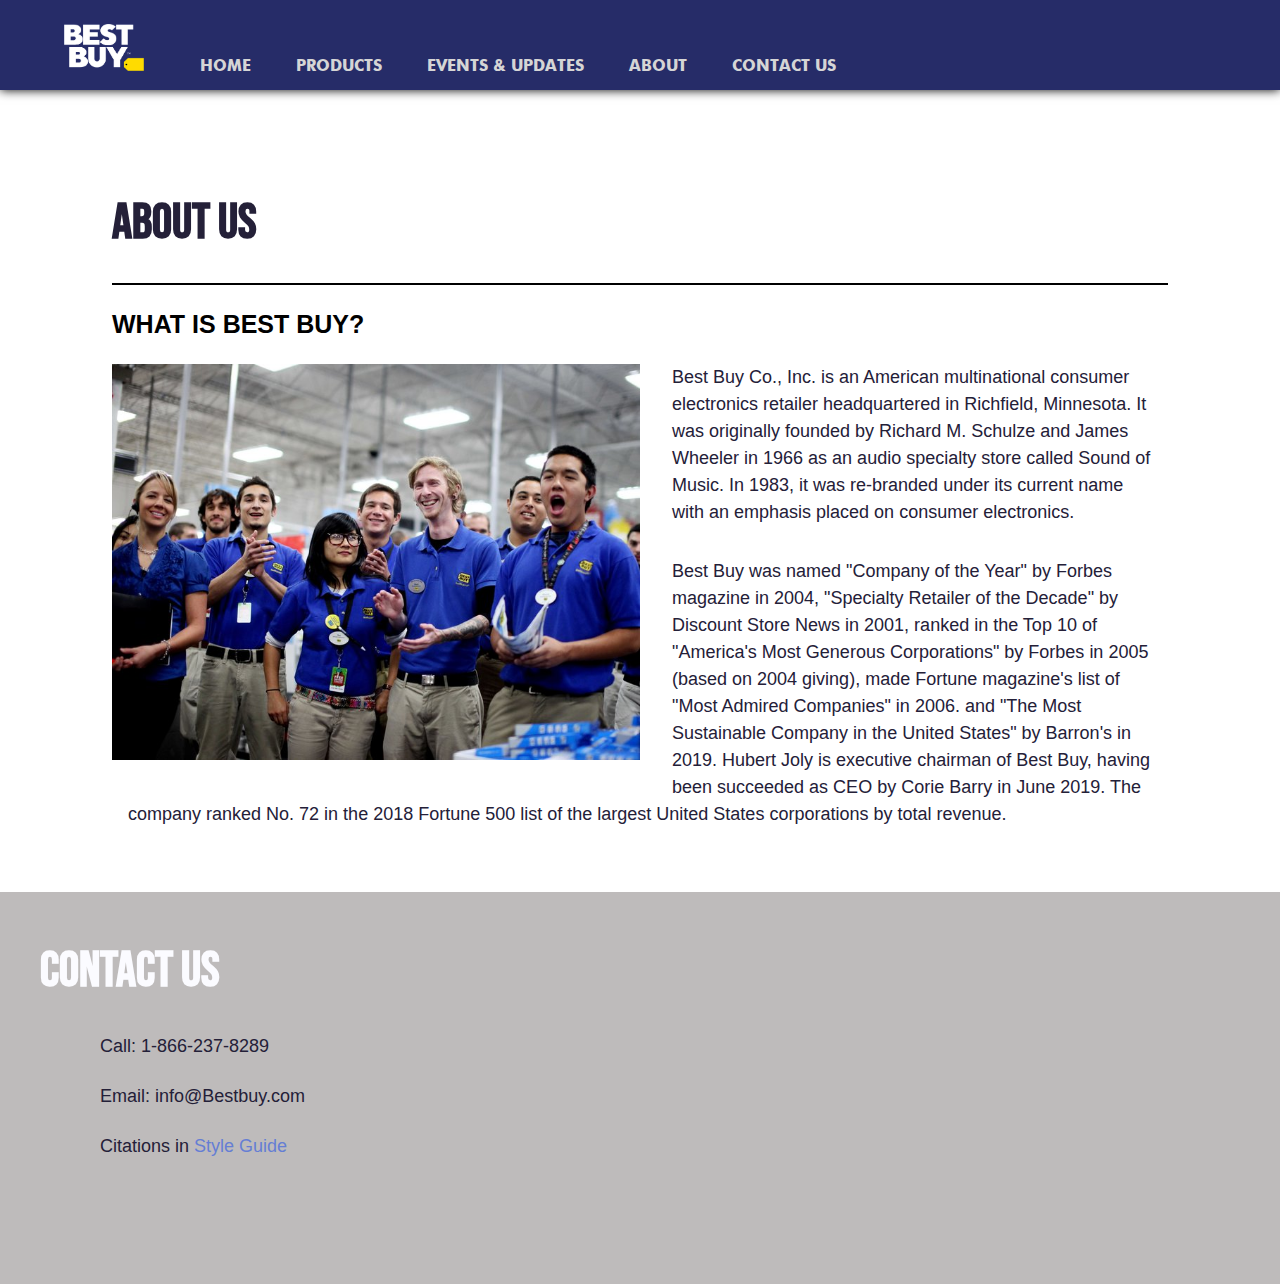
<file: about.html>
<!DOCTYPE html>
<html lang="en-US">

  <head>

    <meta charset="utf-8">
    <meta name="viewport" content="width=device-width, initial-scale=1.0">
    <!-- referenced assignment from IAT 235 -->
    <link rel="shortcut icon" type="image/x-icon" href="img/logo.ico">
    <link rel="stylesheet" href="https://cdnjs.cloudflare.com/ajax/libs/font-awesome/4.7.0/css/font-awesome.min.css">
    <title>About</title>

    <link href="css/main.css" rel="stylesheet">
    <link href="css/hamburger.css" rel="stylesheet">
    <link href="css/checkout.css" rel="stylesheet">
    <link href="css/footer_fix.css" rel="stylesheet">
    <link href="css/header_fix.css" rel="stylesheet">

  </head>


  <body>

    <header>

      <a href="home.html"><img src="img/logo.png" class="logo" alt="LOGO"></a>
      <nav class="navigation">
        <label for="hamburger">&#9776;</label>
        <input type="checkbox" id="hamburger"/>  
        <div class="menu">    
         <a href="home.html" class="navlink">Home</a>
        <a href="product_list.html" class="navlink">Products</a>
          <a href="news.html" class="navlink">Events & Updates</a>
        <a href="about.html" class="navlink">About</a>
        <a href="#contact" class="navlink">Contact Us</a>
        </div>
      </nav>
    </header>


    <div class="body">
      <section class="start">
        <h1>About Us</h1>

        <section class="element">
            <h3 class="box_title">What is Best Buy?</h3>
            <div class="about_div"><img src="img/employees.jpg" class="about_img" alt="many best buy employees gathering for a picture"> </div>
              <!-- https://en.wikipedia.org/wiki/Best_Buy -->
            <div class="about_div"><p class="about">Best Buy Co., Inc. is an American multinational consumer electronics retailer headquartered in Richfield, Minnesota.
              It was originally founded by Richard M. Schulze and James Wheeler in 1966 as an audio specialty store called Sound of Music.
            In 1983, it was re-branded under its current name with an emphasis placed on consumer electronics. </p></div>

            <p class="about"> Best Buy was named "Company of the Year" by Forbes magazine in 2004, "Specialty Retailer of the Decade" by Discount Store News in 2001,
              ranked in the Top 10 of "America's Most Generous Corporations" by Forbes in 2005 (based on 2004 giving),
              made Fortune magazine's list of "Most Admired Companies" in 2006. and "The Most Sustainable Company in the United States" by Barron's in 2019.
              Hubert Joly is executive chairman of Best Buy, having been succeeded as CEO by Corie Barry in June 2019.
              The company ranked No. 72 in the 2018 Fortune 500 list of the largest United States corporations by total revenue.  </p>

      </section>

<footer id="contact">
   <div class="footer">
     <h1>Contact Us</h1>

      <div class="contactWay">
             <p>Call: 1-866-237-8289</p>
               <p>Email: info@Bestbuy.com</p>
               <p>Citations in <a href="index.html" class="intext">Style Guide</a></p>
     </div>

 <div class="map-responsive">
 <iframe src="https://www.google.com/maps/embed?pb=!1m16!1m12!1m3!1d166948.31145888905!2d-122.94493152577228!3d49.1699691865661!2m3!1f0!2f0!3f0!3m2!1i1024!2i768!4f13.1!2m1!1sbest%20buy!5e0!3m2!1sen!2sca!4v1572510074046!5m2!1sen!2sca" width="600" height="450" frameborder="0" style="border:0;" allowfullscreen=""></iframe>
 </div>


  </footer>
  </body>

</html>
</file>
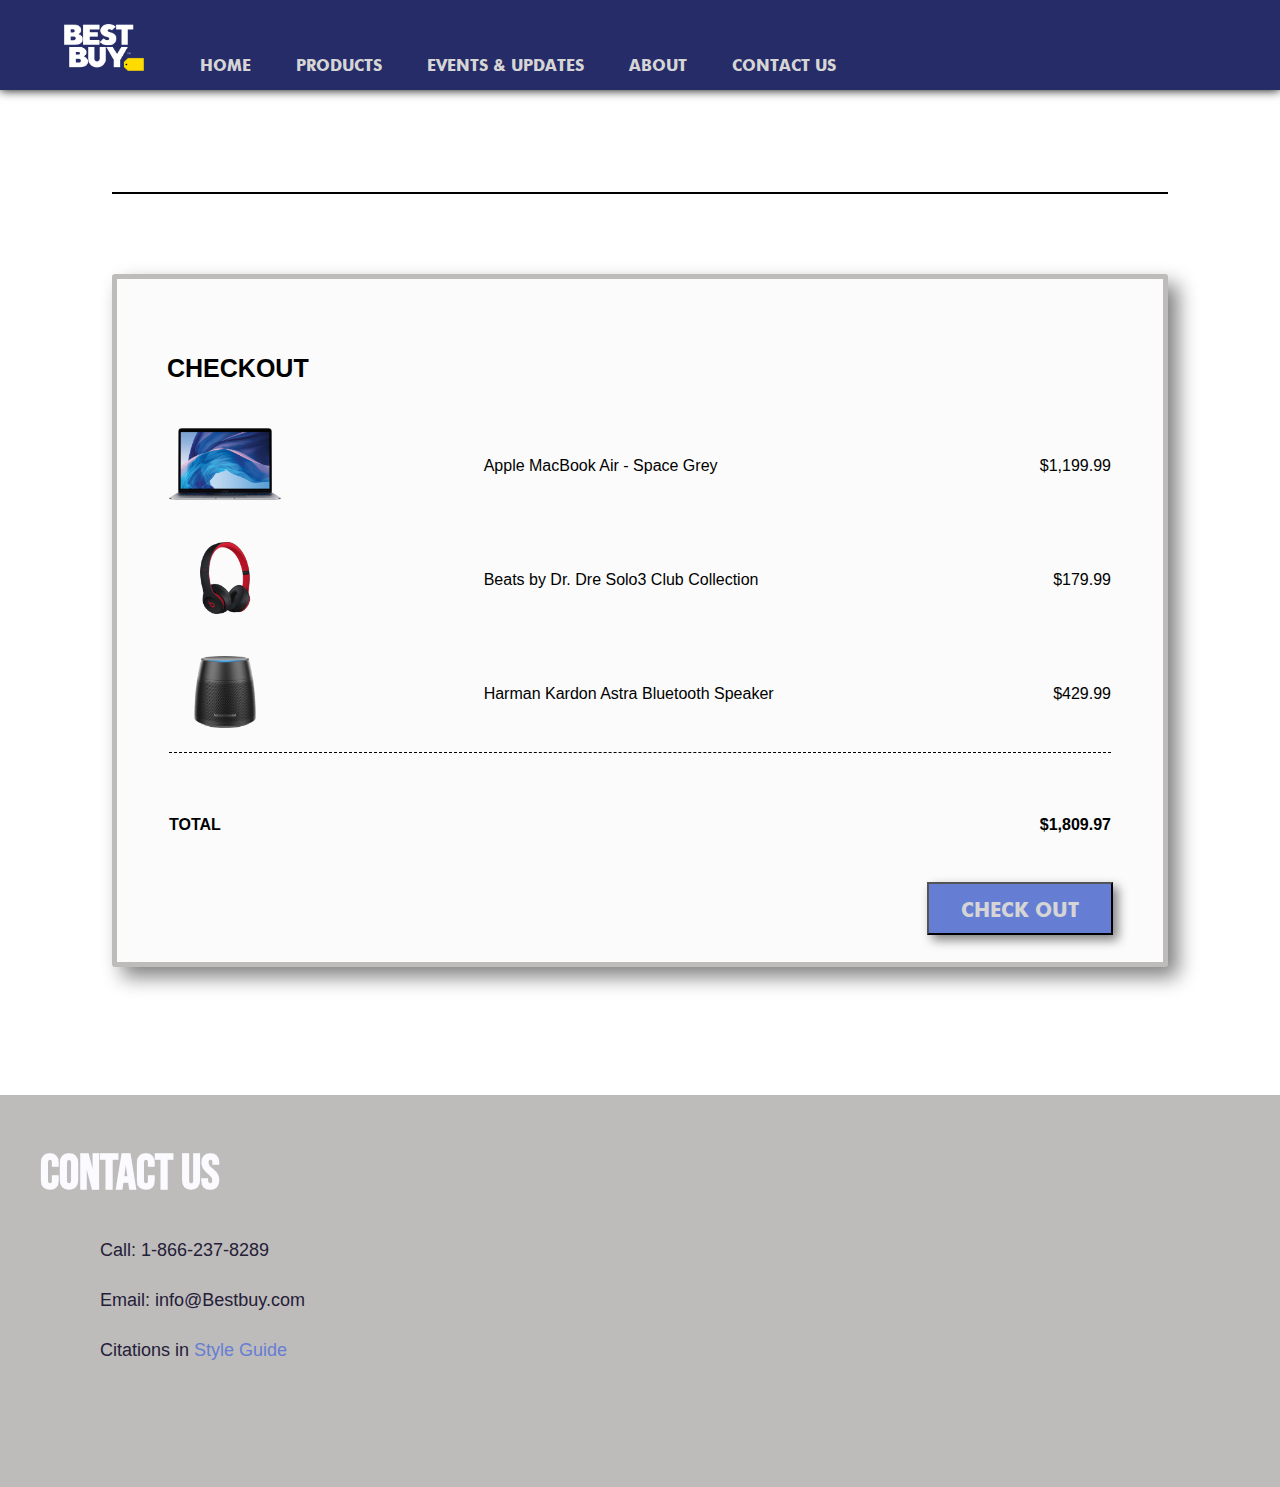
<file: checkout.html>
<!DOCTYPE html>
<html lang="en-US">

  <head>

    <meta charset="utf-8">
    <meta name="viewport" content="width=device-width, initial-scale=1.0">
    <!-- referenced assignment from IAT 235 -->
    <link rel="shortcut icon" type="image/x-icon" href="img/logo.ico">
    <title>Checkout</title>

    <link href="css/main.css" rel="stylesheet">
    <link href="css/hamburger.css" rel="stylesheet">
    <link href="css/checkout.css" rel="stylesheet">

  </head>

  <body>

    <header>
      <a href="home.html" class="logo"><img src="img/logo.png" class="logo" alt="the best buy logo"></a>
      
      <nav class="navigation"> 
        <label for="hamburger">&#9776;</label>
        <input type="checkbox" id="hamburger"/>  
        <div class="menu">   
          <a href="home.html" class="navlink">Home</a>
        <a href="product_list.html" class="navlink">Products</a>
          <a href="news.html" class="navlink">Events & Updates</a>
        <a href="about.html" class="navlink">About</a>
        <a href="#contact" class="navlink">Contact Us</a>
        </div>
      </nav>
      </header>


    <div class="body">
      <section class="start">

        <section class="element">

          <div class="box">
            <h3 class="box_title">CHECKOUT</h3>
            <table>
          <tr class="item">
            <td><img src="img/p7.png" class="check_img"></td>
            <td class="product">Apple MacBook Air - Space Grey</td>
            <td class = "price">$1,199.99</td>
          </tr>
          <tr class="item">
           <td><img src="img/p8.png" class="check_img"></td>
            <td class="product">Beats by Dr. Dre Solo3 Club Collection</td>
            <td class = "price">$179.99</td>
          </tr>
          <tr class="item">
           <td><img src="img/p9.png" class="check_img"></td>
            <td class="product">Harman Kardon Astra Bluetooth Speaker</td>
            <td class = "price">$429.99</td>
          </tr>
          <tr class="total">
            <td class="total_name">TOTAL</td>
            <td></td>
            <td class="total_price price">$1,809.97</td>
          </tr>
        </table>
            <button type="submit" class="box_button" id="buy"><h4>CHECK OUT</h4></button>
        </div> 

        </section>
      </section>
    </div>

  <div id="myModal" class="modal">

    <!-- Modal content -->
    <div class="modal-content">
        <div class="payment_box">
            <span class="close">&times;</span>
            <form action="">
          <h3 class="box_title">PAYMENT</h3>
          <p>
            <label for = "payment_method">How would you like to pay?</label>
            <input type = "radio" id ="payment_method" name="payment_method">Credit Card</input>
            <input type = "radio" id ="payment_method" name="payment_method">Debit Card</input>
            <input type = "radio" id ="payment_method" name="payment_method">PayPal</input>
          </p>
          <div class="flex-container">
          <p>
            <label for="card_name">Name on Card</label>
            <input class="text_box" type="text" id="card_name" placeholder="Jane Sarah Doe">
          </p>
          <p>
            <label for="card_number">Credit Card Number</label>
            <input class="text_box" type="text" id="card_number" placeholder="0000-0000-0000-0000">
          </p>
          <p>
            <label for="card_cvv">CVV</label>
            <input class="text_box" type="text" id="card_cvv" placeholder="123">
          </p>
          <p>
            <label for="card_exp">Exp Date</label>
            <input class="text_box" type="text" id="card_exp" placeholder="mmyy">
          </p>
          </div>
          <button type="submit" class="box_button"><h4>SUBMIT</h4></button>
            </form>
        </div>
    </div>

  </div>

<footer id="contact">
   <div class="footer">
     <h1>Contact Us</h1>

      <div class="contactWay">
             <p>Call: 1-866-237-8289</p>
               <p>Email: info@Bestbuy.com</p>
               <p>Citations in <a href="index.html" class="intext">Style Guide</a></p>
     </div>

 <div class="map-responsive">
 <iframe src="https://www.google.com/maps/embed?pb=!1m16!1m12!1m3!1d166948.31145888905!2d-122.94493152577228!3d49.1699691865661!2m3!1f0!2f0!3f0!3m2!1i1024!2i768!4f13.1!2m1!1sbest%20buy!5e0!3m2!1sen!2sca!4v1572510074046!5m2!1sen!2sca" width="600" height="450" frameborder="0" style="border:0;" allowfullscreen=""></iframe>
 </div>


  </footer>
  </body>

  <script src="js/checkout.js"></script>
  
</html>
</file>
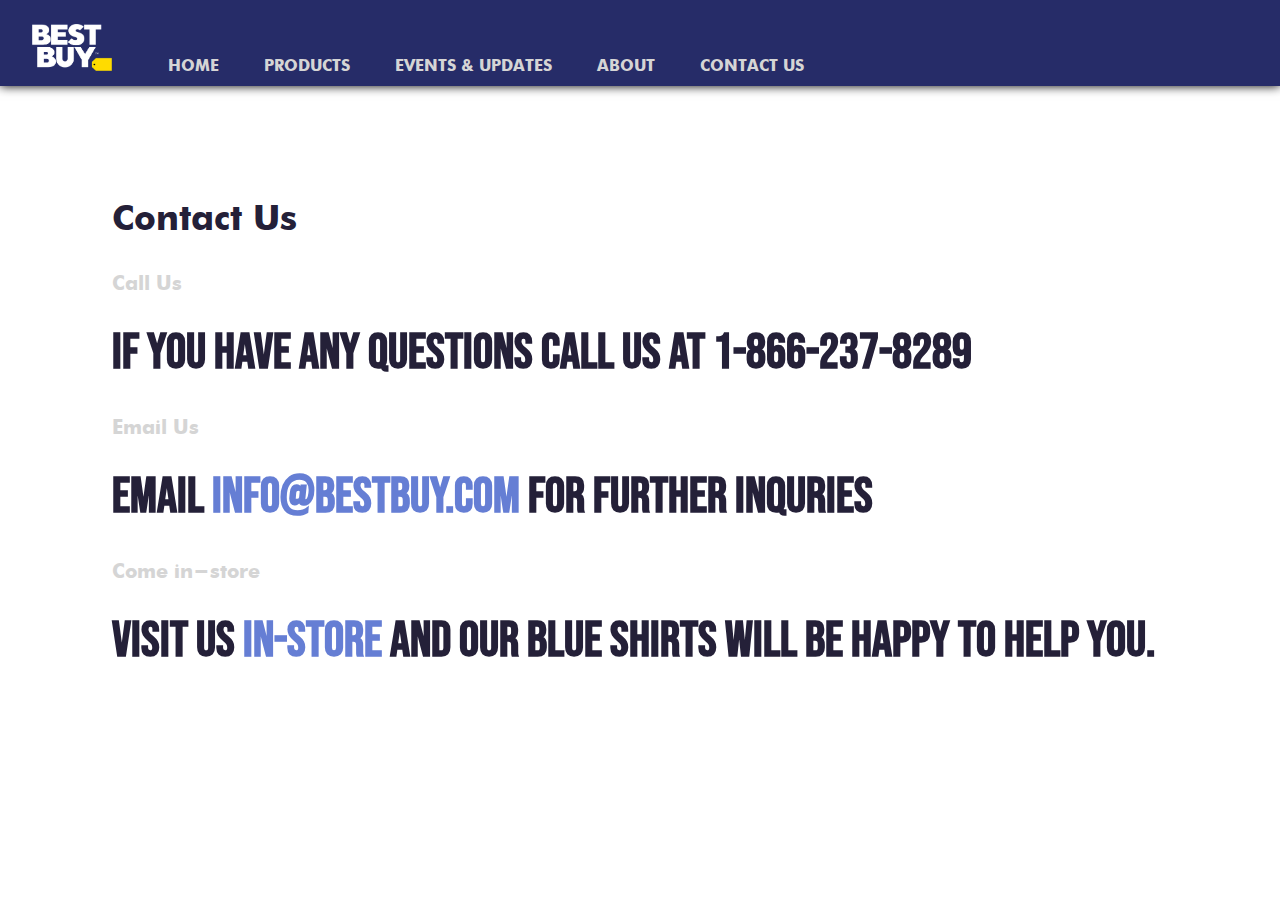
<file: contact.html>
<!DOCTYPE html>
<html lang="en-US">

  <head>

    <meta charset="utf-8">
    <!-- referenced assignment from IAT 235 -->
    <link rel="shortcut icon" type="image/x-icon" href="img/logo.ico">
    <title>Contact Us</title>

    <link href="css/main.css" rel="stylesheet">
    <link href="css/hamburger.css" rel="stylesheet">
    <link href="css/checkout.css" rel="stylesheet">
    <link href="css/footer_fix.css" rel="stylesheet">

  </head>

  <body>

    <header>

      <a href="index.html"><img src="img/logo.png" class="logo" alt="LOGO"></a>
      <nav class="navigation">
        <label for="hamburger">&#9776;</label>
        <input type="checkbox" id="hamburger"/>  
        <div class="menu">    
         <a href="home.html" class="navlink">Home</a>
        <a href="product_list.html" class="navlink">Products</a>
          <a href="news.html" class="navlink">Events & Updates</a>
        <a href="about.html" class="navlink">About</a>
        <a href="contact.html" class="navlink">Contact Us</a>
        </div>
    </header>


    <div class="body">
      <section class="start">
        <h2>Contact Us</h2>
            <h4 class="box_title">Call Us</h4>
            <h1> If you have any questions call us at 1-866-237-8289 </h1>

            <h4 class="box_title">Email Us</h4>
            <h1> Email  <a href="" class="intext">info@Bestbuy.com </a> for further inquries </h1>

          <h4 class="box_title">Come in-store</h4>
          <h1> Visit us <a href="https://stores.bestbuy.ca/en-ca/search" class="intext">in-store</a> and our blue shirts will be happy to help you.   </h1>



      </section>
    </div>
  </body>


</html>
</file>
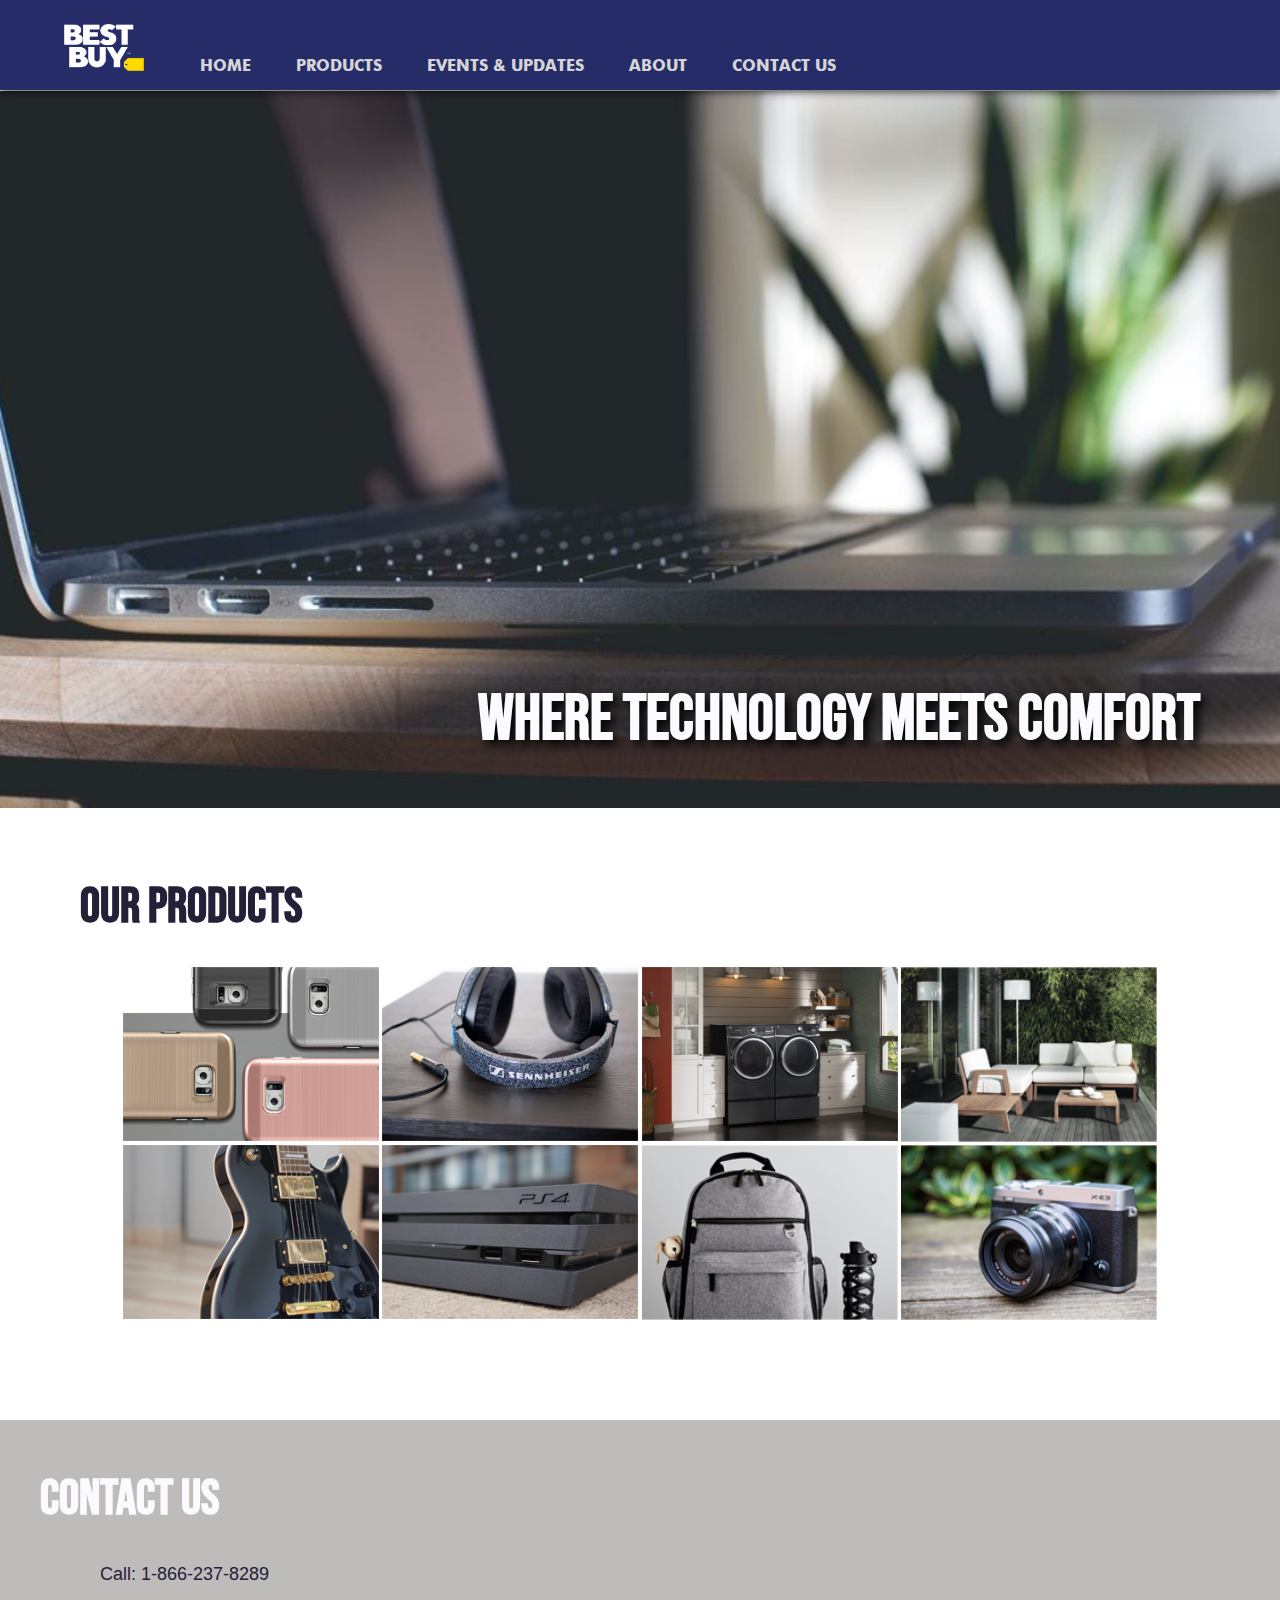
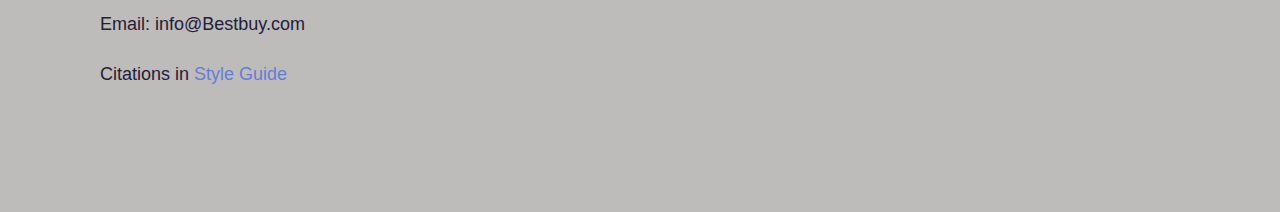
<file: home.html>
<!DOCTYPE html>
<html lang="en-US">

  <head>

    <meta charset="utf-8">
    <meta name="viewport" content="width=device-width, initial-scale=1.0">
    <!-- referenced assignment from IAT 235 -->
    <link rel="shortcut icon" type="image/x-icon" href="img/logo.ico">
    <link rel="stylesheet" href="https://cdnjs.cloudflare.com/ajax/libs/font-awesome/4.7.0/css/font-awesome.min.css">
    <title>Best Buy</title>

    <link href="css/main.css" rel="stylesheet">
    <link href="css/hamburger.css" rel="stylesheet">
    <link href="css/home.css" rel="stylesheet">

  </head>

  <body>
    <header>
      <a href="home.html" class="logo"><img src="img/logo.png" class="logo" alt="the best buy logo"></a>

      <nav class="navigation"> 
        <label for="hamburger">&#9776;</label>
        <input type="checkbox" id="hamburger"/>  
        <div class="menu">   
          <a href="home.html" class="navlink">Home</a>
        <a href="product_list.html" class="navlink">Products</a>
          <a href="news.html" class="navlink">Events & Updates</a>
        <a href="about.html" class="navlink">About</a>
        <a href="#contact" class="navlink">Contact Us</a>
        </div>
      </nav>
    </header>

        <div class="front_img">
            <img class="bgimg" src="img/front.png" alt="side view of a laptop sitting on a table">
            <h1> Where Technology meets comfort</h1>
        </div>

     <div class="body">
      <section class="start">
        
          <h1>our products</h1>

          <div class="flex-container">
              <a href="product_list.html">
                  <div class= "container">
                  <img src="img/p4.png" alt="four android phones facing down" class="imglink">
                <div class="textimg">
                    <h3>electronics</h3>
                </div>
              </div>
              </a>
              <a href="product_list.html">
              <div class= "container">
                <img src="img/p6.png" alt="black headphones on a table" class="imglink">
                <div class="textimg">
                    <h3>accessories</h3>
                </div>
              </div>
              </a>
              <a href="product_list.html">
              <div class= "container">
               <img src="img/p3.png" alt="a black washing and drying machine in a laundry room" class="imglink">
                <div class="textimg">
                    <h3>home appliances</h3>
                </div>
              </div>
              </a>
              <a href="product_list.html">
              <div class= "container">
                <img src="img/p5.png" alt="white couches and a table on a patio" class="imglink">
                <div class="textimg">
                    <h3>furniture</h3>
                </div>
              </div>
              </a>
              <a href="product_list.html">
              <div class= "container">
                <img src="img/p10.png" alt="a black electric guitar with a light background" class="imglink">
                <div class="textimg">
                    <h3>musical instruments</h3>
                </div>
              </div>
              </a>
              <a href="product_list.html">
              <div class= "container">
                <img src="img/p11.png" alt="a black PS4 gaming system" class="imglink">
                <div class="textimg">
                    <h3>gaming</h3>
                </div>
              </div>
              </a>
              <a href="product_list.html">
              <div class= "container">
                <img src="img/p12.png" alt="grey backback with a black water bottle on the right" class="imglink">
                <div class="textimg">
                    <h3>bags</h3>
                </div>
              </div>
              </a>
              <a href="product_list.html">
              <div class= "container">
                <img src="img/p13.png" alt="grey backback with a black water bottle on the right" class="imglink">
                <div class="textimg">
                    <h3>cameras</h3>
                </div>
              </div>
              </a>
          </div>
        </section>
     </div>

     <footer id="contact">
   <div class="footer">
     <h1>Contact Us</h1>

      <div class="contactWay">
             <p>Call: 1-866-237-8289</p>
               <p>Email: info@Bestbuy.com</p>
               <p>Citations in <a href="index.html" class="intext">Style Guide</a></p>
     </div>

 <div class="map-responsive">
 <iframe src="https://www.google.com/maps/embed?pb=!1m16!1m12!1m3!1d166948.31145888905!2d-122.94493152577228!3d49.1699691865661!2m3!1f0!2f0!3f0!3m2!1i1024!2i768!4f13.1!2m1!1sbest%20buy!5e0!3m2!1sen!2sca!4v1572510074046!5m2!1sen!2sca" width="600" height="450" frameborder="0" style="border:0;" allowfullscreen=""></iframe>
 </div>


  </footer>
  </body>
</html>
</file>
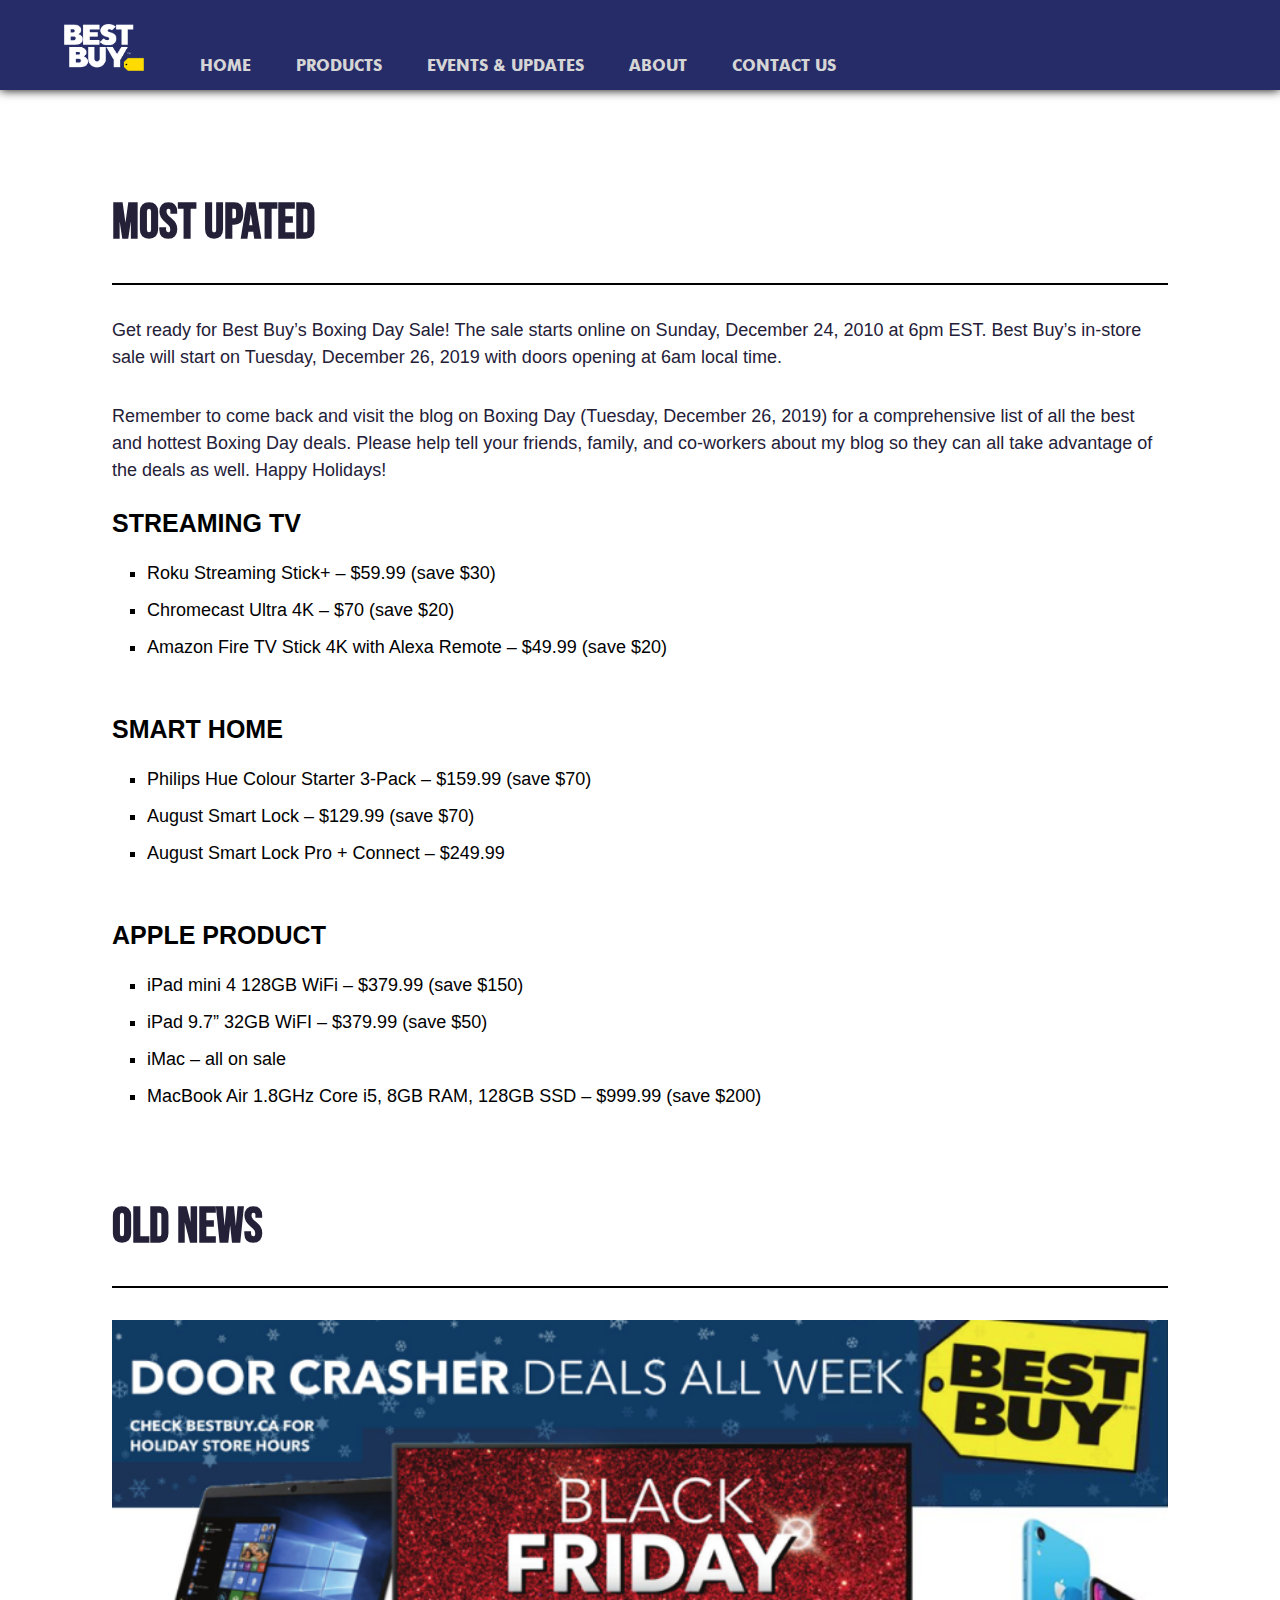
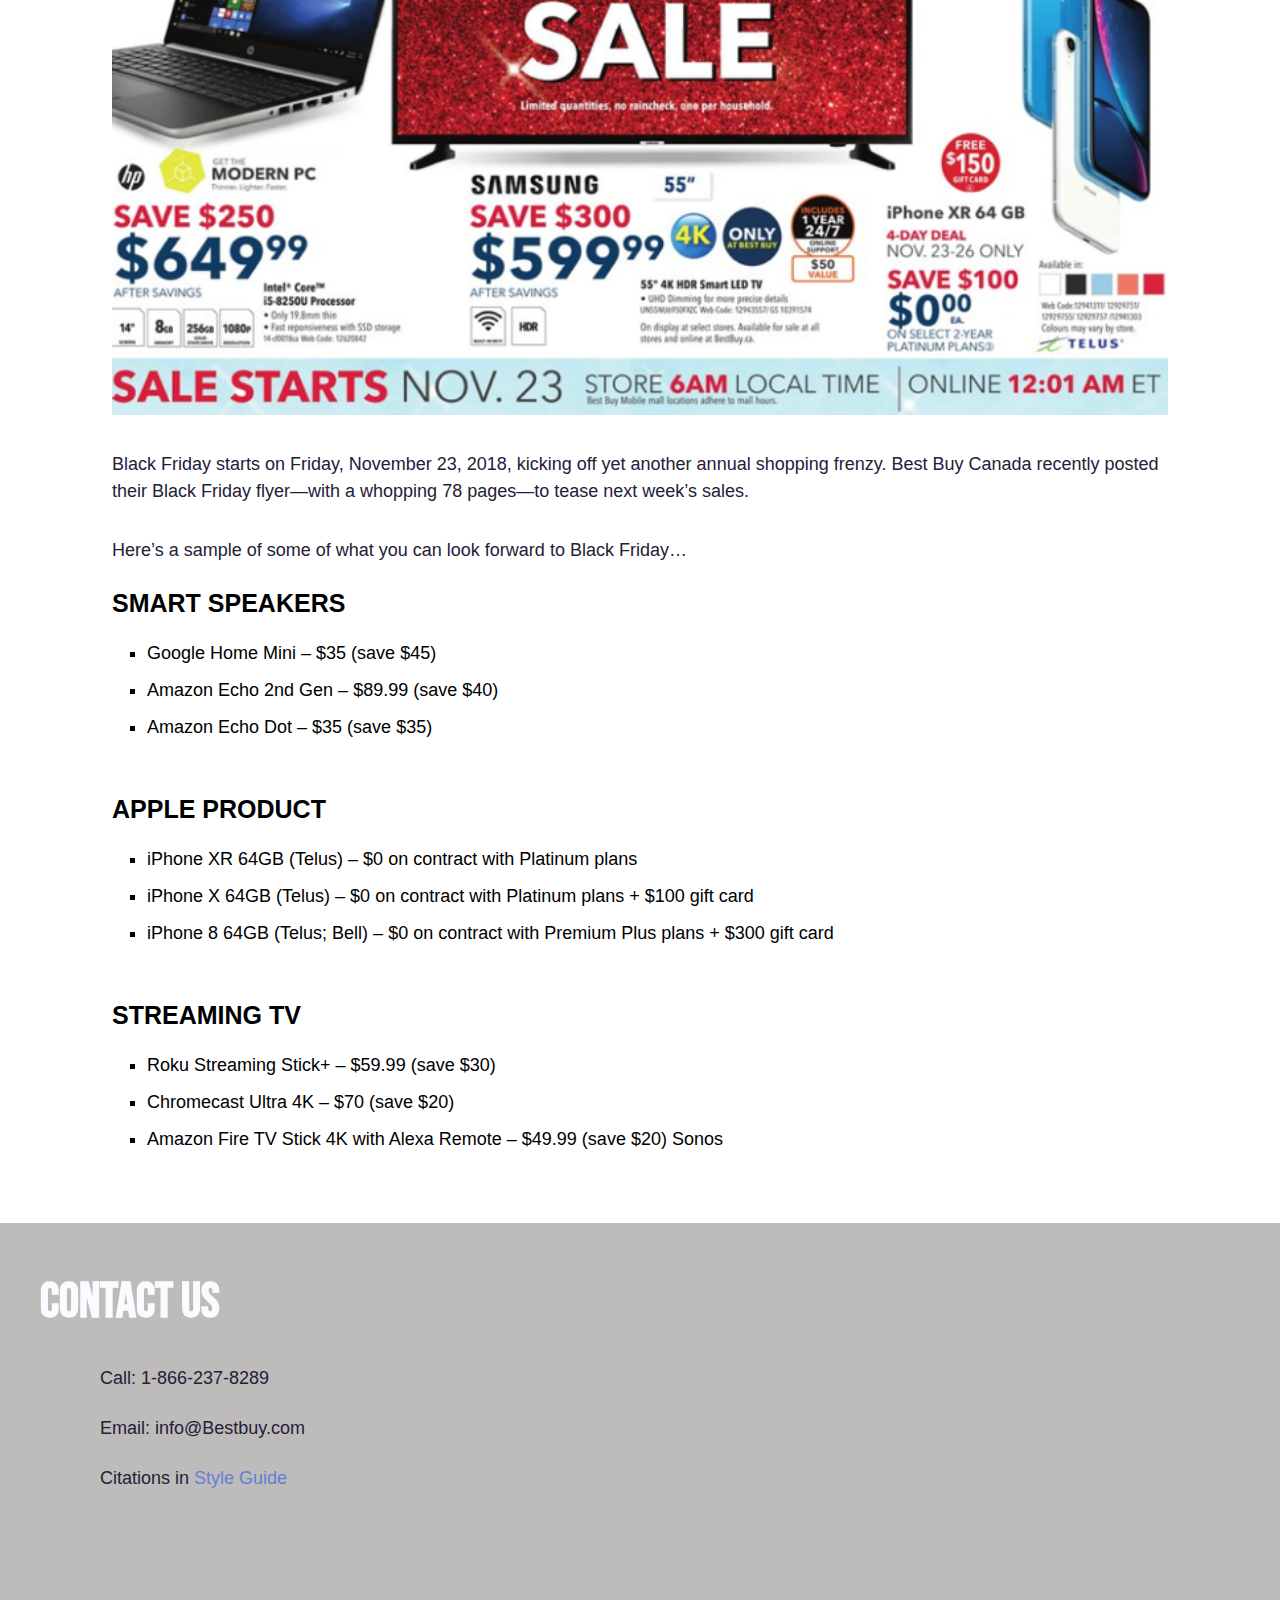
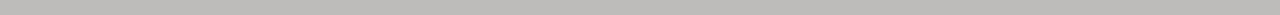
<file: news.html>
<!DOCTYPE html>
<html lang="en-US">

  <head>

    <meta charset="utf-8">
    <meta name="viewport" content="width=device-width, initial-scale=1.0">
    <!-- referenced assignment from IAT 235 -->
    <link rel="shortcut icon" type="image/x-icon" href="img/logo.ico">
    <link rel="stylesheet" href="https://cdnjs.cloudflare.com/ajax/libs/font-awesome/4.7.0/css/font-awesome.min.css">
    <title>Events & Updates</title>

    <link href="css/main.css" rel="stylesheet">
    <link href="css/hamburger.css" rel="stylesheet">
    <link href="css/checkout.css" rel="stylesheet">
    <link href="css/footer_fix.css" rel="stylesheet">
    <link href="css/header_fix.css" rel="stylesheet">

  </head>

  <body>

    <header>

      <a href="home.html"><img src="img/logo.png" class="logo" alt="LOGO"></a>
      <nav class="navigation">
        <label for="hamburger">&#9776;</label>
        <input type="checkbox" id="hamburger"/>  
        <div class="menu">    
         <a href="home.html" class="navlink">Home</a>
        <a href="product_list.html" class="navlink">Products</a>
          <a href="news.html" class="navlink">Events & Updates</a>
        <a href="about.html" class="navlink">About</a>
        <a href="#contact" class="navlink">Contact Us</a>
        </div>

      </nav>
    </header>


   <div class="body">
      <section class="start">
        <h1>Most Upated</h1>
      <section class="element">

<!-- http://www.calgarydealsblog.com/2017/12/best-buy-boxing-day-sale-starts-online-on-dec-24-in-store-on-dec-26.html-->
<p class="events"> Get ready for Best Buy’s Boxing Day Sale! The sale starts online on Sunday,
  December 24, 2010 at 6pm EST. Best Buy’s in-store sale will start on Tuesday,
  December 26, 2019 with doors opening at 6am local time.</p>


  <p class="events">Remember to come back and visit the blog on Boxing Day (Tuesday, December 26, 2019)
  for a comprehensive list of all the best and hottest Boxing Day deals. Please help
  tell your friends, family, and co-workers about my blog so they can all take advantage
  of the deals as well. Happy Holidays! </p>

<!-- iphoneincanada.ca/deals/best-buy-black-friday-2018-canada-deals-flyer/ -->
  <h3> Streaming TV </h3>
  <ul class="dot">
  <li>Roku Streaming Stick+ – $59.99 (save $30)</li>
  <li>Chromecast Ultra 4K – $70 (save $20)</li>
  <li>Amazon Fire TV Stick 4K with Alexa Remote – $49.99 (save $20)</li>
  </ul>

  <h3> Smart Home </h3>
  <ul class="dot">
<li>Philips Hue Colour Starter 3-Pack – $159.99 (save $70)</li>
<li>August Smart Lock – $129.99 (save $70)</li>
<li>August Smart Lock Pro + Connect – $249.99</li>
</ul>

<h3> Apple Product </h3>
<ul class="dot">
<li>iPad mini 4 128GB WiFi – $379.99 (save $150)</li>
<li>iPad 9.7” 32GB WiFI – $379.99 (save $50)</li>
<li>iMac – all on sale</li>
<li>MacBook Air 1.8GHz Core i5, 8GB RAM, 128GB SSD – $999.99 (save $200)</li>
</ul>
      </section>


<h1>Old News</h1>

      <section class="element">
         <!-- iphoneincanada.ca/deals/best-buy-black-friday-2018-canada-deals-flyer/ -->
           <img src="img/sale.png" class="sale_img" alt="old 2018 black friday flyer for best buy">
              <!-- https://en.wikipedia.org/wiki/Best_Buy -->
            <p class="events"> Black Friday starts on Friday, November 23, 2018, kicking off yet another annual shopping frenzy.
              Best Buy Canada recently posted their Black Friday flyer—with a whopping 78 pages—to tease next week’s sales. </p>

            <p class="events"> Here’s a sample of some of what you can look forward to Black Friday… </p>

            <h3> Smart Speakers </h3>
            <ul class="dot">
      <li>Google Home Mini – $35 (save $45)</li>
      <li>Amazon Echo 2nd Gen – $89.99 (save $40)</li>
      <li>Amazon Echo Dot – $35 (save $35)</li>
    </ul>

    <h3> Apple Product </h3>
    <ul class="dot">
  <li>iPhone XR 64GB (Telus) – $0 on contract with Platinum plans</li>
  <li>iPhone X 64GB (Telus) – $0 on contract with Platinum plans + $100 gift card</li>
  <li>iPhone 8 64GB (Telus; Bell) – $0 on contract with Premium Plus plans + $300 gift card</li>
  </ul>


  <h3> Streaming TV </h3>
  <ul class="dot">
<li>Roku Streaming Stick+ – $59.99 (save $30)</li>
<li>Chromecast Ultra 4K – $70 (save $20)</li>
<li>Amazon Fire TV Stick 4K with Alexa Remote – $49.99 (save $20)
Sonos</li>
</ul>

</section>

<footer id="contact">
   <div class="footer">
     <h1>Contact Us</h1>

      <div class="contactWay">
             <p>Call: 1-866-237-8289</p>
               <p>Email: info@Bestbuy.com</p>
               <p>Citations in <a href="index.html" class="intext">Style Guide</a></p>
     </div>

 <div class="map-responsive">
 <iframe src="https://www.google.com/maps/embed?pb=!1m16!1m12!1m3!1d166948.31145888905!2d-122.94493152577228!3d49.1699691865661!2m3!1f0!2f0!3f0!3m2!1i1024!2i768!4f13.1!2m1!1sbest%20buy!5e0!3m2!1sen!2sca!4v1572510074046!5m2!1sen!2sca" width="600" height="450" frameborder="0" style="border:0;" allowfullscreen=""></iframe>
 </div>


  </footer>
  </body>
</html>
</file>
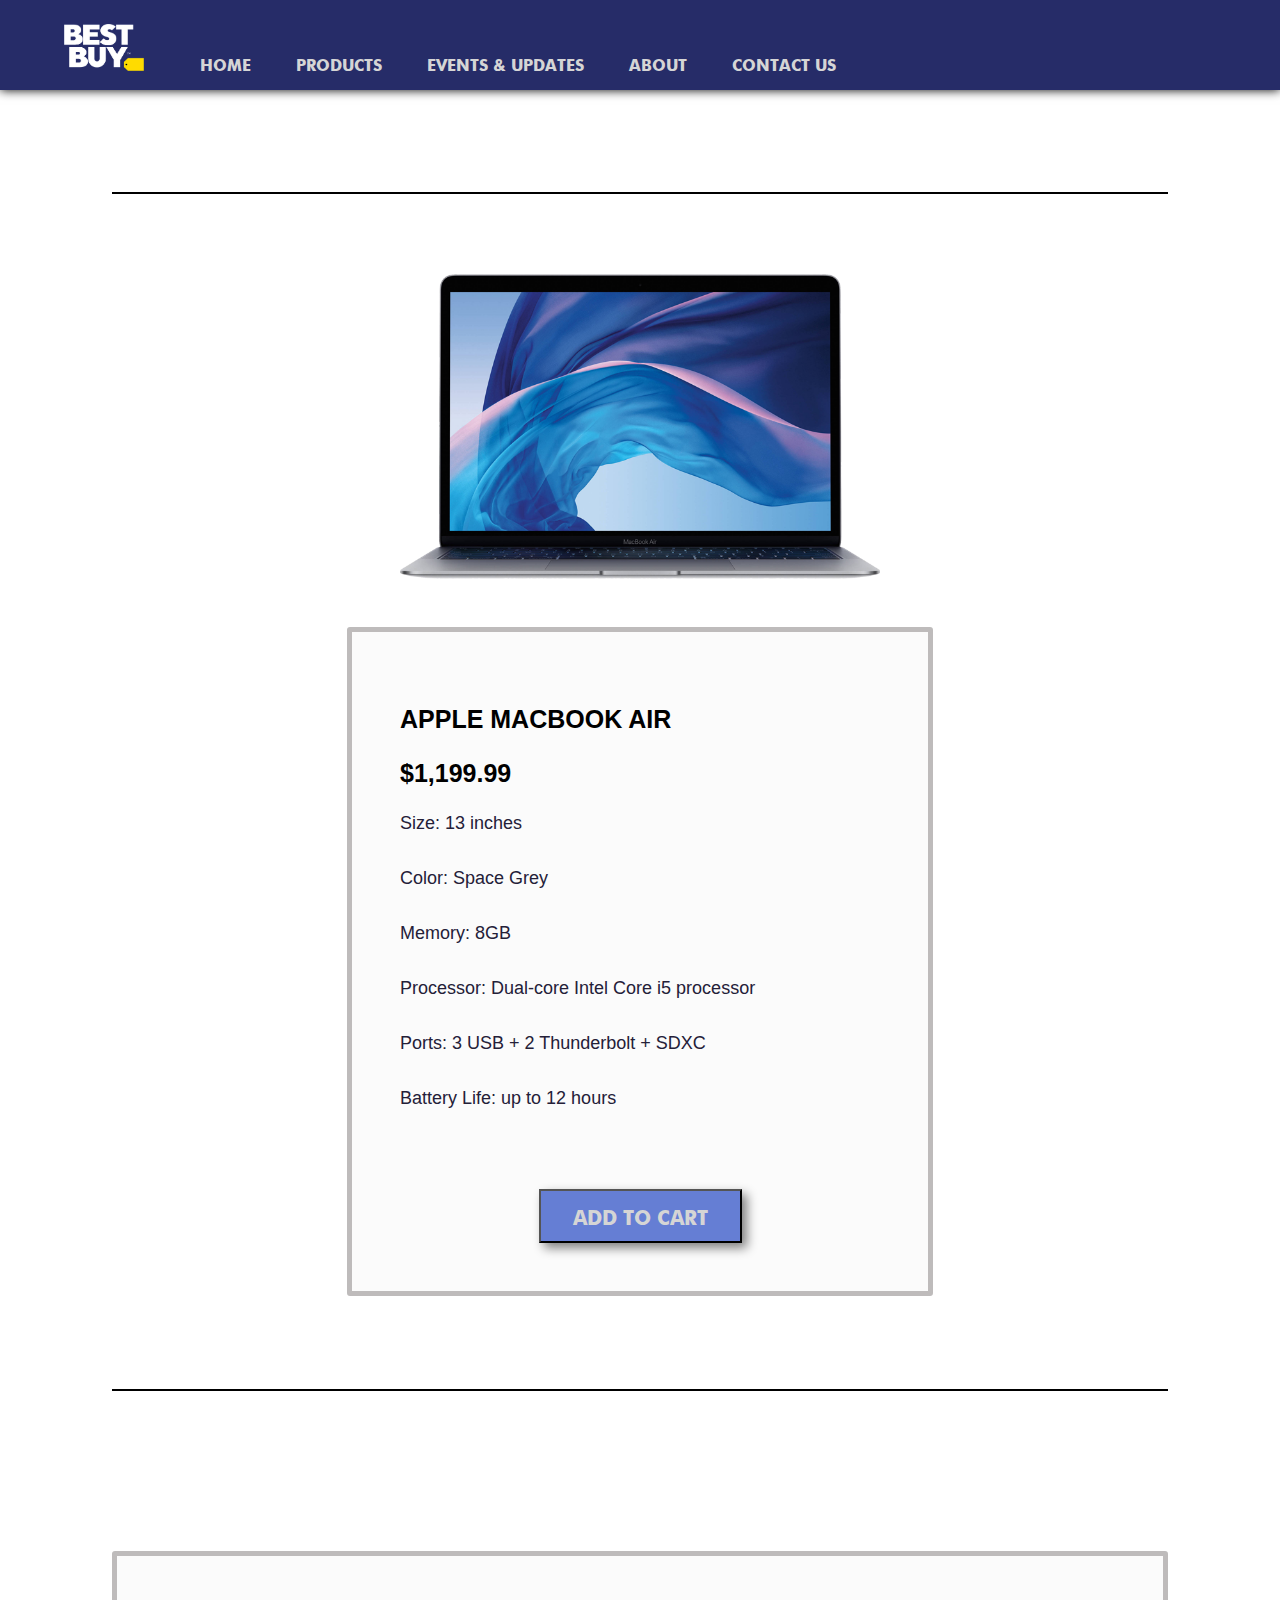
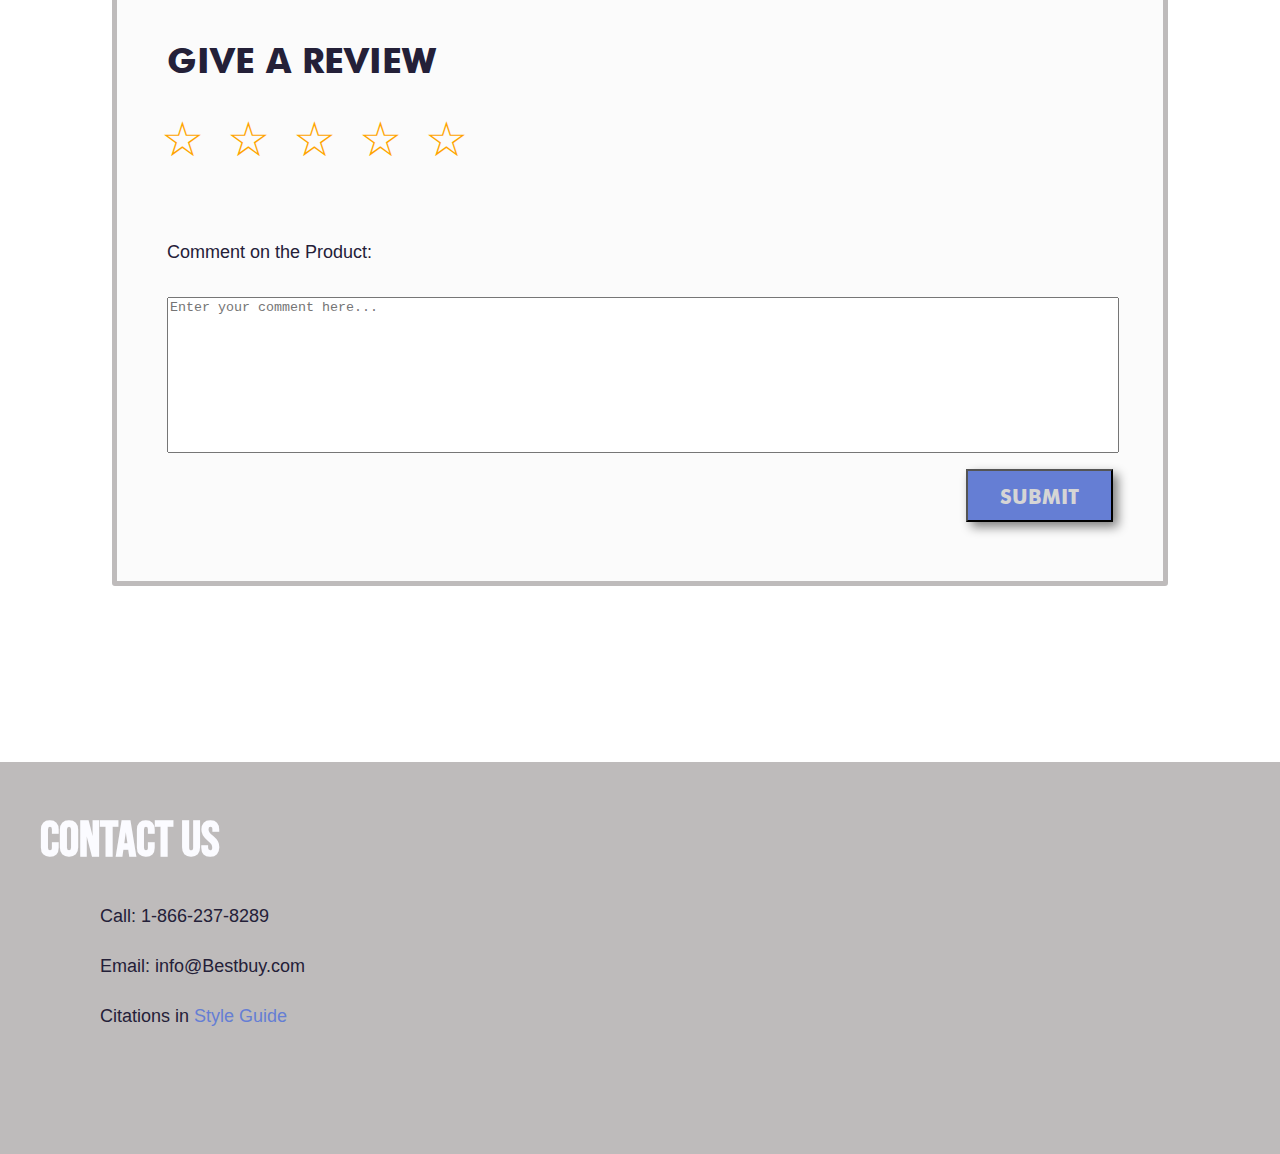
<file: product_item1.html>
<!DOCTYPE html>
<html lang="en-US">

  <head>

    <meta charset="utf-8">
    <meta name="viewport" content="width=device-width, initial-scale=1.0">
    <!-- referenced assignment from IAT 235 -->
    <link rel="shortcut icon" type="image/x-icon" href="img/logo.ico">
    <title>Apple MacBook Air</title>

    <link href="css/main.css" rel="stylesheet">
    <link href="css/product_item.css" rel="stylesheet">
    <link href="css/hamburger.css" rel="stylesheet">

  </head>
  <body>
    <header>
      <a href="home.html" class="logo"><img src="img/logo.png" class="logo" alt="the best buy logo"></a>
      
      <nav class="navigation"> 
        <label for="hamburger">&#9776;</label>
        <input type="checkbox" id="hamburger"/>  
        <div class="menu">   
          <a href="home.html" class="navlink">Home</a>
        <a href="product_list.html" class="navlink">Products</a>
          <a href="news.html" class="navlink">Events & Updates</a>
        <a href="about.html" class="navlink">About</a>
        <a href="#contact" class="navlink">Contact Us</a>
        </div>
      </nav>
      </header>

    <div class="body">
    <section class="start">

    <section class="element">
        <div class="flex-container">
            <div><img src="img/p7.png" alt="Opened Apple Macbook Air laptop"></div>
            <div class="box">
                <h3>Apple MacBook Air</h3>
                <h3>$1,199.99</h3>
                <p>Size: 13 inches</p>
                <p>Color: Space Grey</p>
                <p>Memory: 8GB</p>
                <p>Processor: Dual-core Intel Core i5 processor</p>
                <p>Ports: 3 USB + 2 Thunderbolt + SDXC</p>
                <p>Battery Life: up to 12 hours</p>
                <div class="buy">
                <a href="checkout.html"><button><h4>ADD TO CART</h4></button></a>
                </div>
            </div>
        </div>
    </section>

    <section class="element review">
        <div class="box review_box">
        <h2>GIVE A REVIEW</h2>

        <div class="rating">
            <span><label for="star1">☆</label><input type="checkbox" id="star1"></span>
            <span><label for="star2">☆</label><input type="checkbox" id="star2"></span>
            <span><label for="star3">☆</label><input type="checkbox" id="star3"></span>
            <span><label for="star4">☆</label><input type="checkbox" id="star4"></span>
            <span><label for="star5">☆</label><input type="checkbox" id="star5"></span>
        </div>

        <div class="comment_section">
            <p class="comment_label">Comment on the Product:</p>
            <textarea rows="10" name="comment" form="usrform" placeholder="Enter your comment here..."></textarea>
        </div>
        <button><h4>SUBMIT</h4></button>
        
        </div>
    </section>

    </section>
    </div>

    <footer id="contact">
   <div class="footer">
     <h1>Contact Us</h1>

      <div class="contactWay">
             <p>Call: 1-866-237-8289</p>
               <p>Email: info@Bestbuy.com</p>
               <p>Citations in <a href="index.html" class="intext">Style Guide</a></p>
     </div>

 <div class="map-responsive">
 <iframe src="https://www.google.com/maps/embed?pb=!1m16!1m12!1m3!1d166948.31145888905!2d-122.94493152577228!3d49.1699691865661!2m3!1f0!2f0!3f0!3m2!1i1024!2i768!4f13.1!2m1!1sbest%20buy!5e0!3m2!1sen!2sca!4v1572510074046!5m2!1sen!2sca" width="600" height="450" frameborder="0" style="border:0;" allowfullscreen=""></iframe>
 </div>


  </footer>
  </body>
</html>
</file>
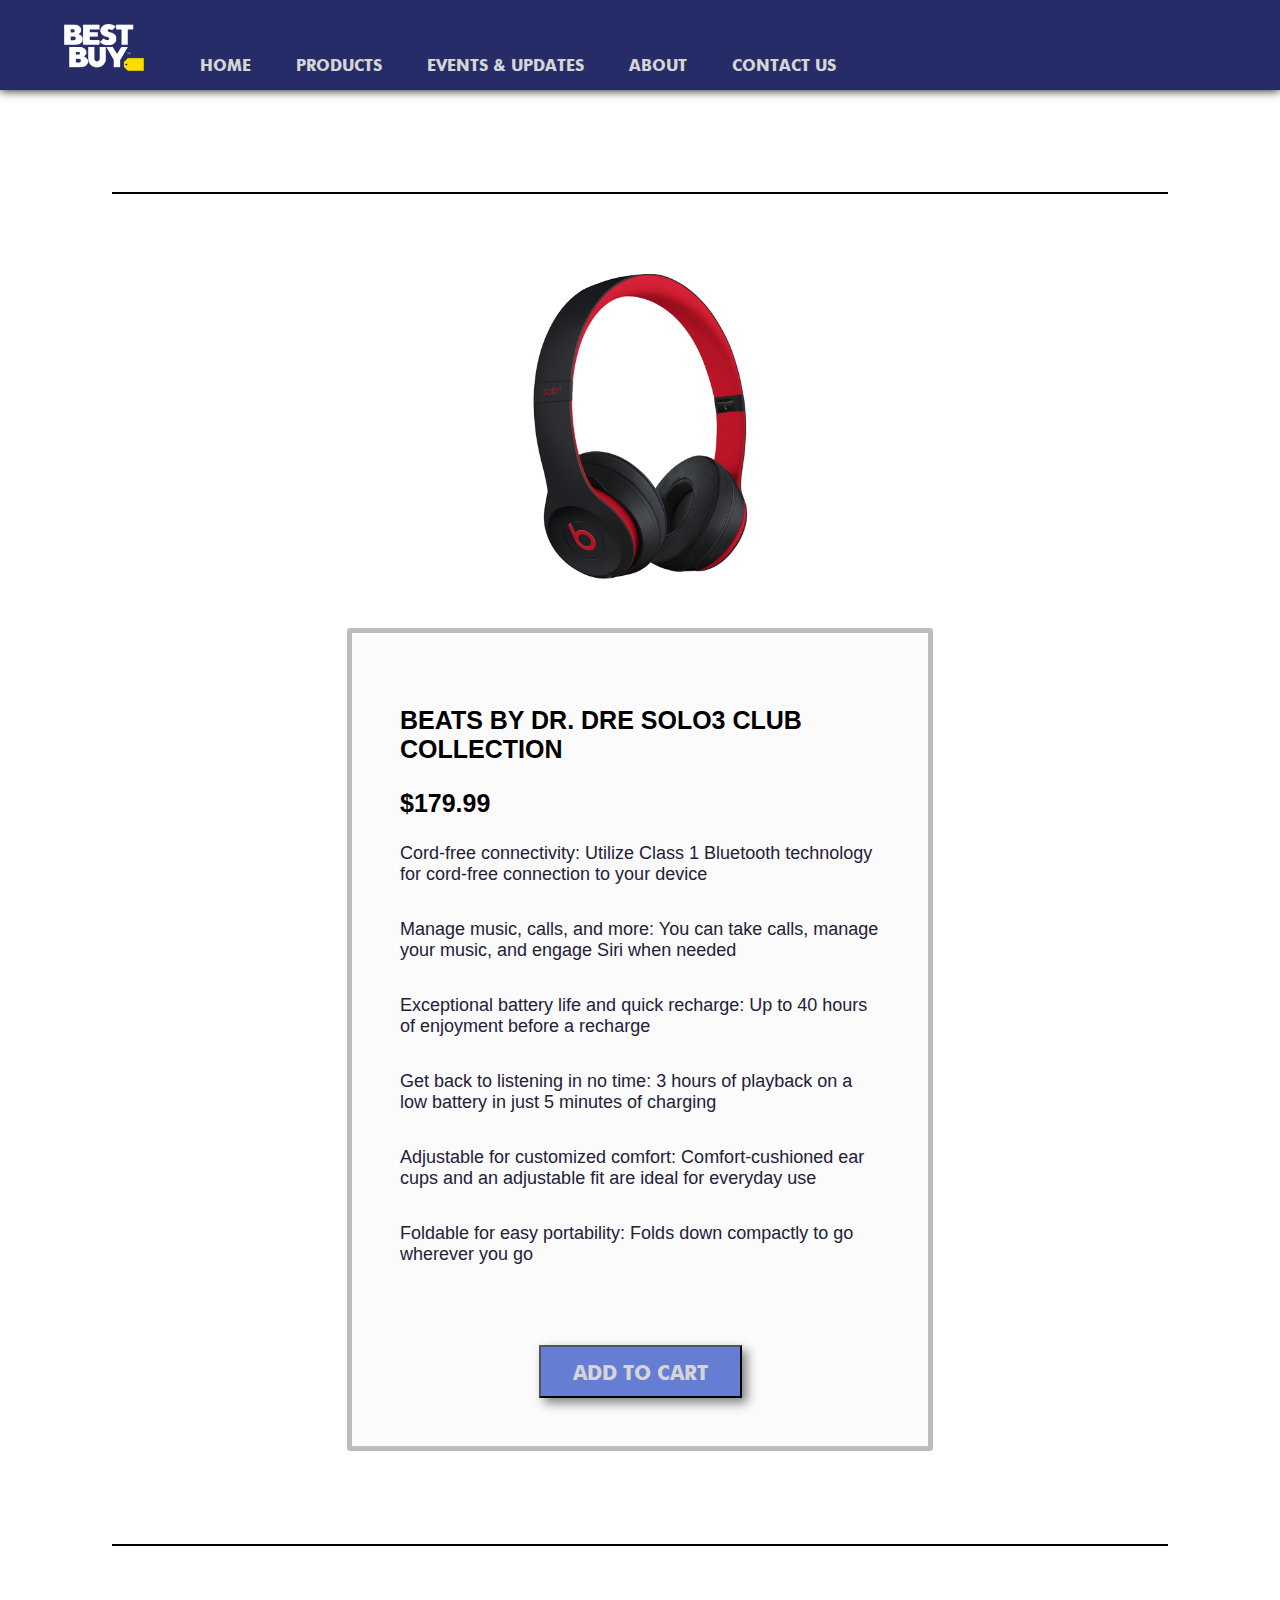
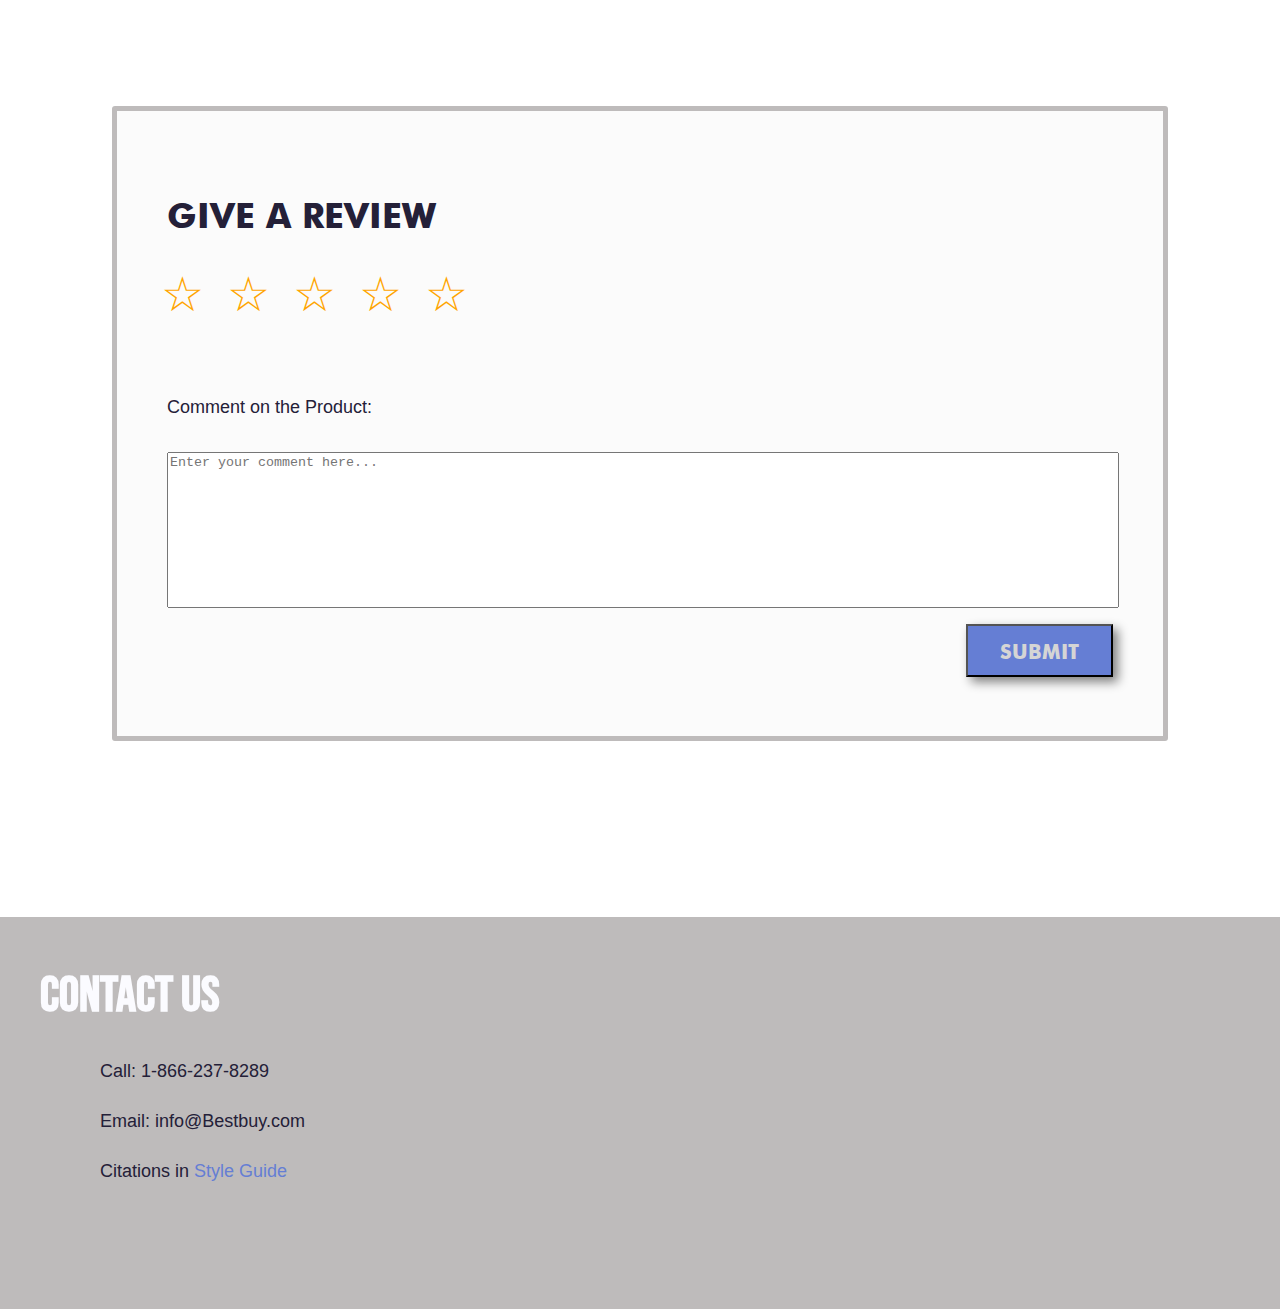
<file: product_item2.html>
<!DOCTYPE html>
<html lang="en-US">

  <head>

    <meta charset="utf-8">
    <meta name="viewport" content="width=device-width, initial-scale=1.0">
    <!-- referenced assignment from IAT 235 -->
    <link rel="shortcut icon" type="image/x-icon" href="img/logo.ico">
    <title>Product Item</title>

    <link href="css/main.css" rel="stylesheet">
    <link href="css/product_item.css" rel="stylesheet">
    <link href="css/hamburger.css" rel="stylesheet">

  </head>
  <body>
    <header>
      <a href="home.html" class="logo"><img src="img/logo.png" class="logo" alt="the best buy logo"></a>
      
      <nav class="navigation"> 
        <label for="hamburger">&#9776;</label>
        <input type="checkbox" id="hamburger"/>  
        <div class="menu">   
          <a href="home.html" class="navlink">Home</a>
        <a href="product_list.html" class="navlink">Products</a>
          <a href="news.html" class="navlink">Events & Updates</a>
        <a href="about.html" class="navlink">About</a>
        <a href="#contact" class="navlink">Contact Us</a>
        </div>
      </nav>
      </header>

    <div class="body">
    <section class="start">

    <section class="element">
        <div class="flex-container">
            <div><img src="img/p8.png" alt="Red and black headphones - Beats by Dr. Dre Solo3 Club Collection"></div>
            <div class="box">
                <h3>Beats by Dr. Dre Solo3 Club Collection</h3>
                <h3>$179.99</h3>
                <p>Cord-free connectivity: Utilize Class 1 Bluetooth technology for cord-free connection to your device</p>
                <p>Manage music, calls, and more: You can take calls, manage your music, and engage Siri when needed</p>
                <p>Exceptional battery life and quick recharge: Up to 40 hours of enjoyment before a recharge</p>
                <p>Get back to listening in no time: 3 hours of playback on a low battery in just 5 minutes of charging</p>
                <p>Adjustable for customized comfort: Comfort-cushioned ear cups and an adjustable fit are ideal for everyday use</p>
                <p>Foldable for easy portability: Folds down compactly to go wherever you go</p>
                <div class="buy">
                <a href="checkout.html"><button><h4>ADD TO CART</h4></button></a>
                </div>
            </div>
        </div>
    </section>

    <section class="element review">
        <div class="box review_box">
        <h2>GIVE A REVIEW</h2>

        <div class="rating">
            <span><label for="star1">☆</label><input type="checkbox" id="star1"></span>
            <span><label for="star2">☆</label><input type="checkbox" id="star2"></span>
            <span><label for="star3">☆</label><input type="checkbox" id="star3"></span>
            <span><label for="star4">☆</label><input type="checkbox" id="star4"></span>
            <span><label for="star5">☆</label><input type="checkbox" id="star5"></span>
        </div>

        <div class="comment_section">
            <p class="comment_label">Comment on the Product:</p>
            <textarea rows="10" name="comment" form="usrform" placeholder="Enter your comment here..."></textarea>
        </div>
        <button><h4>SUBMIT</h4></button>
        
        </div>
    </section>

    </section>
    </div>

    <footer id="contact">
   <div class="footer">
     <h1>Contact Us</h1>

      <div class="contactWay">
             <p>Call: 1-866-237-8289</p>
               <p>Email: info@Bestbuy.com</p>
               <p>Citations in <a href="index.html" class="intext">Style Guide</a></p>
     </div>

 <div class="map-responsive">
 <iframe src="https://www.google.com/maps/embed?pb=!1m16!1m12!1m3!1d166948.31145888905!2d-122.94493152577228!3d49.1699691865661!2m3!1f0!2f0!3f0!3m2!1i1024!2i768!4f13.1!2m1!1sbest%20buy!5e0!3m2!1sen!2sca!4v1572510074046!5m2!1sen!2sca" width="600" height="450" frameborder="0" style="border:0;" allowfullscreen=""></iframe>
 </div>


  </footer>
  </body>
</html>
</file>
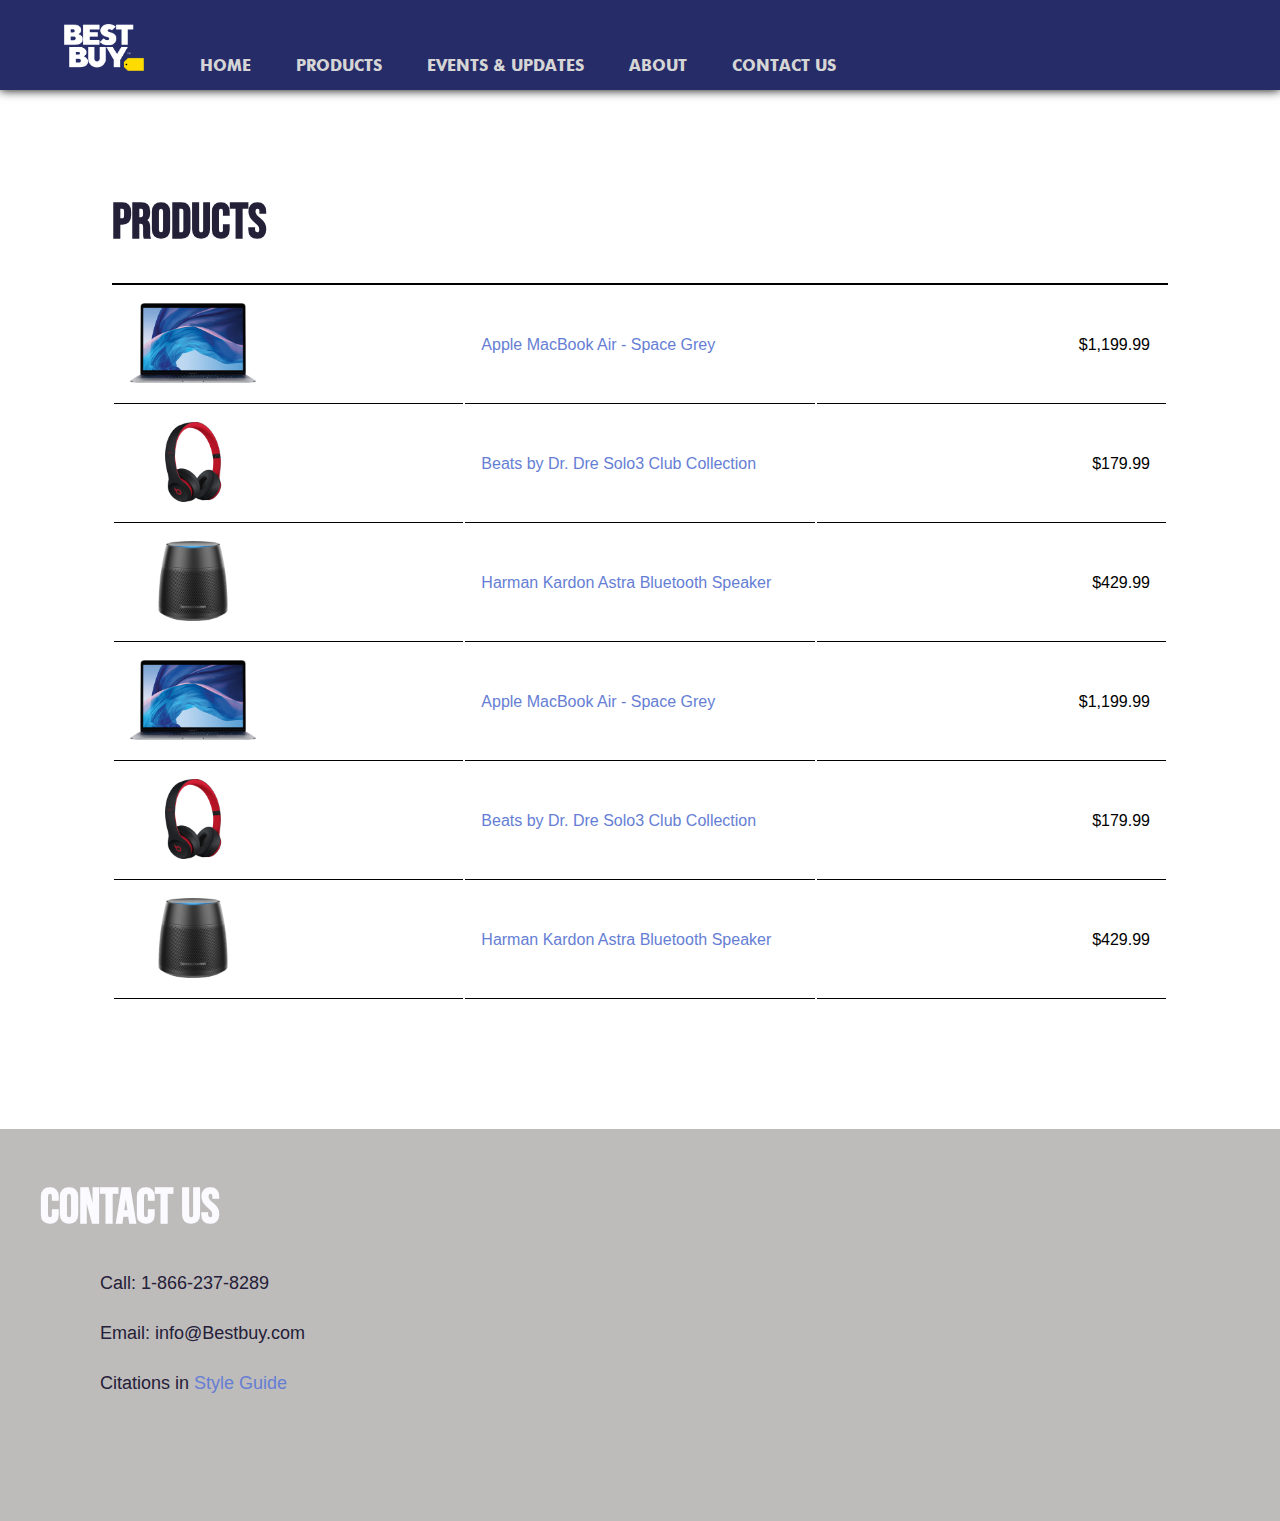
<file: product_list.html>
<!DOCTYPE html>
<html lang="en-US">

  <head>

    <meta charset="utf-8">
    <meta name="viewport" content="width=device-width, initial-scale=1.0">
    <!-- referenced assignment from IAT 235 -->
    <link rel="shortcut icon" type="image/x-icon" href="img/logo.ico">
    <link rel="stylesheet" href="https://cdnjs.cloudflare.com/ajax/libs/font-awesome/4.7.0/css/font-awesome.min.css">
    <title>Product List</title>

    <link href="css/main.css" rel="stylesheet">
    <link href="css/hamburger.css" rel="stylesheet">

  </head>

  <body>
      <header>
      <a href="home.html" class="logo"><img src="img/logo.png" class="logo" alt="the best buy logo"></a>
      
      <nav class="navigation"> 
        <label for="hamburger">&#9776;</label>
        <input type="checkbox" id="hamburger"/>  
        <div class="menu">   
          <a href="home.html" class="navlink">Home</a>
        <a href="product_list.html" class="navlink">Products</a>
          <a href="news.html" class="navlink">Events & Updates</a>
        <a href="about.html" class="navlink">About</a>
        <a href="#contact" class="navlink">Contact Us</a>
        </div>
      </nav>
      </header>

    <div class="body">
      <section class="start">

        <h1>Products</h1>

        <section class="element">

          <table class="product_list">
    
          <tr class="product_item">
            <td><a href="product_item1.html" class="intext"><img src="img/p7.png" class="list_img" alt="Opened Apple Macbook Air laptop"></a></td>
            <td class="left"><a href="product_item1.html" class="intext">Apple MacBook Air - Space Grey</a></td>
            <td class=" right .price_list">$1,199.99</td>
          </tr>
          <tr class="product_item">
            <td><a href="product_item1.html" class="intext"><img src="img/p8.png" class="list_img" alt="Red and black headphones - Beats by Dr. Dre Solo3 Club Collection"></a></td>
            <td class="left"><a href="product_item2.html" class="intext">Beats by Dr. Dre Solo3 Club Collection</a></td>
            <td class="right .price_list">$179.99</td>
          </tr>
          <tr class="product_item">
            <td><a href="product_item1.html" class="intext"><img src="img/p9.png" class="list_img" alt="Black Harman Kardon Astra Bluetooth Speaker"></a></td>
            <td class="left"><a href="product_item1.html" class="intext">Harman Kardon Astra Bluetooth Speaker</a></td>
            <td class="right .price_list">$429.99</td>
          </tr>
           <tr class="product_item">
            <td><a href="product_item1.html" class="intext"><img src="img/p7.png" class="list_img" alt="Opened Apple Macbook Air laptop"></a></td>
            <td class="left"><a href="product_item2.html" class="intext">Apple MacBook Air - Space Grey</a></td>
            <td class="right .price_list">$1,199.99</td>
          </tr>
          <tr class="product_item">
            <td><a href="product_item1.html" class="intext"><img src="img/p8.png" class="list_img" alt="Red and black headphones - Beats by Dr. Dre Solo3 Club Collection"></a></td>
            <td class="left"><a href="product_item1.html" class="intext">Beats by Dr. Dre Solo3 Club Collection</a></td>
            <td class="right .price_list">$179.99</td>
          </tr>
          <tr class="product_item">
            <td><a href="product_item1.html" class="intext"><img src="img/p9.png" class="list_img" alt="Black Harman Kardon Astra Bluetooth Speaker"></a></td>
            <td class="left"><a href="product_item2.html" class="intext">Harman Kardon Astra Bluetooth Speaker</a></td>
            <td class="right .price_list">$429.99</td>
          </tr>
        </table>
        </section>

      </section>
    </div>

    <footer id="contact">
   <div class="footer">
     <h1>Contact Us</h1>

      <div class="contactWay">
             <p>Call: 1-866-237-8289</p>
               <p>Email: info@Bestbuy.com</p>
              <p>Citations in <a href="index.html" class="intext">Style Guide</a></p>
     </div>

 <div class="map-responsive">
 <iframe src="https://www.google.com/maps/embed?pb=!1m16!1m12!1m3!1d166948.31145888905!2d-122.94493152577228!3d49.1699691865661!2m3!1f0!2f0!3f0!3m2!1i1024!2i768!4f13.1!2m1!1sbest%20buy!5e0!3m2!1sen!2sca!4v1572510074046!5m2!1sen!2sca" width="600" height="450" frameborder="0" style="border:0;" allowfullscreen=""></iframe>
 </div>


  </footer>
  </body>
</html>
</file>
<file: css/main.css>
/*
  STYLE GUIDE STYLING 
  Default styling for the style guide 
*/
header{
  background-color: #262C68;
  color: #FBFBFF;
  font-family: Futura-Bold;
  width: 100%;
  position: absolute;
  box-shadow: 0px 0px 10px black;
  padding-bottom: .7rem;
  z-index: 1;
}

.logo{
  width:80px;
  height: auto;
  margin-top: 1.5rem;
  font-size: 30px;
  font-family: Futura-Bold;
  padding-left: 2rem;
}

body {
  margin: 0;
  font-family: sans-serif;
  overflow-x: hidden;
}

.body{
  padding: 6rem 7rem;
}

.element {
  padding-bottom: 2rem;
  border-top-width: 0.15rem;
  border-top-style: solid;
  border-top-color: black;
}

h1 {
  margin-top: 1rem;
  font-size: 50px;
  font-family: BebasNeue;
}

h2 {
  font-size: 35px;
  font-family: Futura-Bold;
}

h3{
  font-size: 25px;
  text-transform: uppercase;
}

h4{
  font-size: 20px;
  font-family: Futura-Bold;
  color: #d5d5d5;
}

p, li{
  margin-top: 0;
  font-size: 18px;
}

nav{
  padding-left:  .7rem;
  text-align: right;

  /* https://stackoverflow.com/questions/29504632/how-to-align-an-image-side-by-side-with-a-heading-element */
  display: inline;
  font-size: 16px;
}

.navlink{
  color: #d5d5d5;
  margin-left: 2.5rem;
  text-transform: uppercase;
}

.navlink:hover, .navlink:focus {
  color: #FBFBFF;
}

code {
  background-color: #EEE;
  padding: 0.5rem;
  display: block;
}

a{
  text-decoration: none;
}

.intext{
  color: #657ED4;
}

.intext:hover, .intext:focus{
  color: #00007A;
}

label{
  display: block;
  margin-bottom: .5rem;
  font-size: 1.13rem;
}

.bgimg{
  width: 100%;
  height: auto;
}


/* https://www.w3schools.com/howto/tryit.asp?filename=tryhow_css_image_overlay_opacity */
.container{
  text-align: center;
  position: relative;
}

.container .imglink{
  transition-property: filter; 
  transition-duration: 1s;
  width: 80%;
}

/* https://www.w3schools.com/cssref/playit.asp?filename=playcss_filter&preval=blur(5px) */
.container:hover .imglink, .container:focus .imglink{
  filter: blur(5px) brightness(70%);
}

.container .textimg{
  top: 50%;
  left: 50%;
  position: absolute;
  transform: translate(-50%, -50%);
  opacity: 0;
  transition-property: opacity; 
  transition-duration: 1s;
  color: #FBFBFF;
}

.container:hover .textimg, .container:focus .textimg{
  opacity: 100;
}

h1, h2, p{
  color: #242038;
}


/* 
  INTERACTIVE ELEMENTS -------------------
*/

/* Styling for the navigation button */
.start{
  margin-top: 6rem;
}

button{
  display: inline-block;
  padding: .7rem 2rem;
  background-color: #657ED4;
  text-decoration: none;
  box-shadow: 5px 5px 10px grey;
  transition-property: background-color; 
  transition-duration: 0.5s;
}

button h4{
  padding: 0;
  margin: 0;
  transition-property: background-color, color; 
  transition-duration: 0.5s;
}

button:hover, button:focus{
  background-color: #262C68;
}

button:hover h5, button:focus h5{
  color: #FBFBFF;
}

input{
  border-radius: 3px;
}

.first_payment[type="radio"]{
  margin-left:  0;
}

/* 
  TEXT ELEMENTS -------------------
*/




/* 
  COMBINED ELEMENTS -------------------
*/

ul{
  list-style: none;
  padding-left:0;
  padding-bottom: 1rem;
}

.item{
  padding-top: .5rem;
  padding-bottom: .5rem;
  border-bottom-width: 0.05rem;
  border-bottom-style: dashed;
  border-bottom-color: rgb(100);
  width: 100%;
}

.product{
  padding-left: 2rem;
}

.box{
  background-color: #FBFBFB;
  border: 5px solid #BEBBBB;
  border-radius: 3px;
  padding-top: 50px;
  padding-bottom: 6rem;
  padding-left: 50px;
  padding-right: 50px;
  box-shadow: 10px 10px 20px grey;
  margin-top: 5rem;
}

.payment_box{
  background-color: #FBFBFB;
  border: 5px solid #BEBBBB;
  border-radius: 3px;
  padding-top: 50px;
  padding-bottom: 6rem;
  padding-left: 50px;
  padding-right: 50px;
  margin-top: 5rem;
  box-shadow: 10px 10px 20px grey;
  width: 50%;
  margin-top: 5rem;
  margin-right: auto;
  margin-left: auto;
}

.payment_box p{
    margin-left: 0;
}

.flex-container { 
  display: flex; 
  flex-wrap: wrap; 
} 
 
.flex-container > p { 
  width: 40%; 
  margin-bottom: .5rem; 
  margin-right: 3rem;
  padding:0; 
} 

h3 .box_title{
  margin-top: 0; 
  padding-bottom: .5rem;
  font-size: 1.5rem;
  border-bottom-width: 0.1rem;
  border-bottom-style: solid;
  border-bottom-color: rgb(200);
}

.box_button{
  margin-top: 1rem;
  float: right;
}

.text_box{
  width: 100%;
  padding: 5px 5px 5px 5px;
  background-color: white;
}

.product_list table, .product_list th, .product_list td{
  border-bottom-width: .1rem;
  border-bottom-style:solid;
  border-bottom-color: rgb(100);
  border-collapse: collapse;
}

.product_item{
  width: 100%;
  padding-top: 2rem;
  padding-bottom: 2rem;
}

.total td{
  font-weight: bold;
  }


table{
  width: 100%;
}

.box td{
  padding: 1rem 4rem;
  
}

.item td, .total td{
  width: 33%;
  padding: 0;
}

.product_list td{
  width: 25%;
  padding: 1rem;
}

.total td{
  border-top-width: 0.05rem;
  border-top-style: dashed;
  border-top-color: rgb(100);
  padding-top: 2rem;
}

.left{
    text-align: left;
}

.right{
    text-align: right;
}

.price{
  text-align: right;
}

.list_img{
  height: 5rem;
  width: auto;
}

.check_img{
  width: 7rem;
  height: auto;
}

.box p{
  padding-bottom: 1rem;
}


/*
  BRAND COMPONENTS  -------------------------
*/

.font1{
  font-family: Arial, Helvetica, sans-serif;
}

/*
recieved from https://www.dafontfree.net/freefonts-futura-f30.htm
*/
@font-face {
font-family: Futura-Bold;
src: url('fonts/unicode.futurab-webfont.woff2') format('woff2'),
     url('fonts/unicode.futurab-webfont.woff') format('woff');
font-style: normal;
}

/*  https://www.dafont.com/bebas-neue.font  */
@font-face {
font-family: BebasNeue;
src: url('fonts/bebasneue-regular-webfont.woff2') format('woff2'),
     url('fonts/bebasneue-regular-webfont.woff') format('woff');
font-style: normal;
}

.font1{
  font-family: BebasNeue;
}

.font2{
  font-family: Futura-Bold;
}

.font1, .font2, .font3{
  font-size: 25px;
}

.img_font{
  width: 30%;
  height: auto;
}

tr{
  padding: 1rem;
  height: 7rem;
}

.color1{
  background-color: #242038;
}

.color2{
  background-color: #262C68;
}

.color3{
  background-color: #657ED4;
}

.color4{
  background-color: #BEBBBB;
}

.color5{
  background-color: #FFFDD6;
} 

.color6{
  background-color: #FBFBFF;
}


footer{
  background-color: #BEBBBB;
  padding-top: 2rem;
  position: absolute;
  width: 100%;
  height: 40%;

}

footer h1{
  color: #FBFBFF;
  padding-left:  2.5rem;
}

li{
  padding-bottom: 1rem;
}

ul.dot {
  list-style-type: square;
   margin-left: 35px;
   font-size: 9px;
   font-weight: lighter;
}

#contact p{
 margin-left: 100px;
}

#contact h2{
 margin-top : 0px;
 margin-bottom : 20px;
 margin-left: 50px;
}

.about {
  font-weight: lighter;
  margin : 1rem;
  padding-bottom: 1rem;
  line-height: 1.5em;
  position: relative;
}

.about_div{
    display: inline;
}

.contactWay {
  line-height: 2em;
}

.events {
  margin-top: 2rem;
  line-height: 1.5em;
}

.sale_img{
   width: 100%;
   height: auto;
   margin-top: 2rem;
}

.map-responsive{
    overflow:hidden;
    padding-bottom:0;
    height:0;   
}
.map-responsive iframe{
    right: 0;
    top: 0;
    height:100%;
    width:50%;
    position:absolute;
}

.about_img{
    width: 50%;
    float: left;
    margin-right: 2rem; 
    margin-bottom: 2rem; 
}

@media (max-width: 76rem){
  .flex-container > p { 
    width:100%; 
  } 
}

@media (max-width: 56rem){
    .payment_box, .box{
        padding: 1.5rem;
        padding-bottom: 5rem;
    }
}

@media (max-width: 50rem){
    .map-responsive{
    padding-bottom: 70%;
    margin-top: 3rem;
    position: relative;
}
.map-responsive iframe{
    height:100%;
    width:100%;
}
.about_img{
    width: 100%;
    float: left;
    margin-right: 0; 
    margin-bottom: 2rem; 
}

}

@media (max-width: 33rem){
    .map-responsive{
    margin-top: 1rem;

  .product_list td{
     display: block;
  }

  .product_list table, .product_list th, .product_list td{
      border: none;
}

  .product_list td{
      width: 100%;
      text-align: center;
  }

  .right{
      text-align: left;
  }

  .check_img{
      margin: 0;
  }
}
</file>
<file: css/hamburger.css>
nav label, nav #hamburger{
  display: none;
  font-size: 40px;
}

.menu{
    display: inline;
}

@media (max-width: 56rem){
  header{
    position: fixed;
    text-align: center;
    padding-left: 0;
    padding-bottom: .7rem;
  }

  .body{
  padding: 3rem;
  }

  .logo{
      margin-left: -1rem;
       padding-left: 0;
  }

  nav label{
    display: inline;
    float: left;
    margin-top: 1rem;
    margin-left:  2rem;
    cursor: pointer;
  }

  nav .navlink{
    display: block;
    padding: 1rem 3rem;
    margin-left: 0;
  }

  nav .navlink:hover{
    background-color:  #657ED4;
  }

  .menu{
    display: none;
    text-align: left;
  }

  nav #hamburger{
    display: none;
  }

  nav #hamburger:checked ~ .menu  {
    display: block;
    margin-top: 2rem;
  }

}
</file>
<file: css/checkout.css>
.modal {
  background-color: rgba(0,0,0,0.4); 
  display: none; 
  position: fixed; 
  z-index: 2; 
  left: 0;
  top: 0;
  width: 100%;
  height: 100%; 
  overflow: auto; 
  padding-top: 6rem;
}

.modal-content {
  margin:auto;
  width: 80%;
}

.close {
  color: #aaaaaa;
  font-size: 3rem;
  font-weight: bold;
  float: right;
  margin-top: -3rem; 
  margin-right: -2rem;
}

.close:hover, .close:focus {
  color: #000;
  text-decoration: none;
  cursor: pointer;
}

@media (max-width: 35rem){
    .item td{
        margin-bottom: 2rem;
        margin-right:-6rem; 
    }

    .box td{
        display: block;
        margin: auto;
        width: 100%;
        margin-bottom: 1rem;
        font-size: 14px;
    }

    .price{
        text-align: center;
    }

    tr{
        height: auto
    }

    .total td{
        border: none;
        display: inline;
    }

    .total_name{
        float: left;
    }

    h4{
        font-size: 13px;
    }

    label, p{
        font-size: 14px;
    }

    .payment_box{
        width: auto;
        margin-top: -3rem; 
        box-shadow: none;
    }

    .close{
        margin-top: -2rem; 
        margin-right: -1rem;
    }
}
</file>
<file: css/footer_fix.css>
footer{
    margin-left: -7rem;
}

@media (max-width: 56rem){
    footer{
        margin-left: -3rem;
    }
}
</file>
<file: css/header_fix.css>
header{
    padding-bottom: .95rem; 
}

.logo{
    padding-left: 4rem;
}

@media (max-width: 56rem){
    .logo{
    margin-left: -2rem;
    padding-left: 0;
    }
}
</file>
<file: css/home.css>
header{
margin-top: -5.7rem;
z-index: 1;
}

.front_img{
position: relative;
text-align: center;
margin-top: 5.7rem;
 z-index: -1;
}

.front_img h1{
    color: #FBFBFF;
    position: absolute;
    bottom: 1rem;
    right: 5rem;;
    font-size: 4rem;
    text-shadow: 5px 5px 10px black;
    padding-left: 5rem;
}

.flex-container {
  display: flex;
  flex-wrap: wrap;
  justify-content: center;
}

.flex-container > a {
  width: 20rem;
  margin-left:-1.9rem;
  margin-right: -1.9rem;
  margin-bottom: -.05rem;;
  padding:0;
}

.start{
    margin-top: -3rem;
}

.body{
    padding-left: 5rem;
    padding-right: 5rem;
}

@media (max-width: 33rem){
    .front_img h1{
        font-size: 3rem; 
    }
}

@media (max-width: 25rem){
    .front_img h1{
        font-size: 2.3rem; 
    }
}
</file>
<file: css/product_item.css>
.element{
  padding-top: 5rem;
  padding-bottom: 5rem;
}

.box{
   box-shadow: none;
}

.flex-container { 
  display: flex; 
  flex-wrap: wrap; 
  justify-content: center;
} 
 
.flex-container > div { 
  width: 30rem;
  margin: 0 2rem;
  margin-bottom: -.2rem; 
  padding:0; 
} 

.flex-container img{
    width: 30rem;
    margin-bottom: 3rem;
    padding-right: 5rem;
    horizontal-align: middle;
    padding-top: 10rem;
}

.flex-container .box{
    margin-right: auto;
    margin-left: auto;
    margin-top: 0;
    padding: 3rem;
}

.buy{
    text-align: center;
    margin-top: 4rem;
}

.review, .element{
    display: inline-block;
    width: 100%;
}

.review{
    margin-top: 1rem; 
}

.review_box{
    margin-top: 5rem;
    padding-bottom: 8rem;
}

.rating {
  float: left;
  direction: rtl;
  font-size: 3rem;
  display: block;
  margin-left: -1rem;
}

.rating > span{
  display: inline-block;
  width: 1.1em;
  position: relative;
  color: orange;
}

.rating > span:hover:before,
.rating > span:hover ~ span:before {
   content: "\2605";
   position: absolute;
}

.rating input{
    display: none;
}

.rating label{
    font-size: 3rem;
}

#star1:checked{
    content: "\2605";
  }

.comment_section, .comment_section textarea{
    display: block;
    margin-top: 10rem;
}

.comment_section textarea{
    width: 100%;
    resize: none;
}

.review_box button{
    float: right;
    margin-top: 1rem;
}

.comment_label{
    display: block;
    float: left;
}


@media (max-width: 85.8rem){
    .flex-container img{
    padding-top: 0;
    }
}

@media (max-width: 56rem){
    .flex-container img{
        width: 100%;
    }

    .rating, .rating label{
    font-size: 2.7rem;
}
    h2{
        font-size: 30px;
    }
    
    h3{
        font-size: 20px;
    }

    p{
        font-size: 14px;
        }

    h4{
        font-size: 13px;
    }

    .flex-container .box{
        padding: 1.5rem;
    }

    .review_box{
        padding: 1.5rem;
        padding-bottom: 5rem;
    }

    .review_box p{
        margin-top: -4rem;
    }

    .buy{
        margin-top: 0;
    }

    .rating{
    }

    .rating, .rating label{
        font-size: 2rem;
    }
}
</file>
